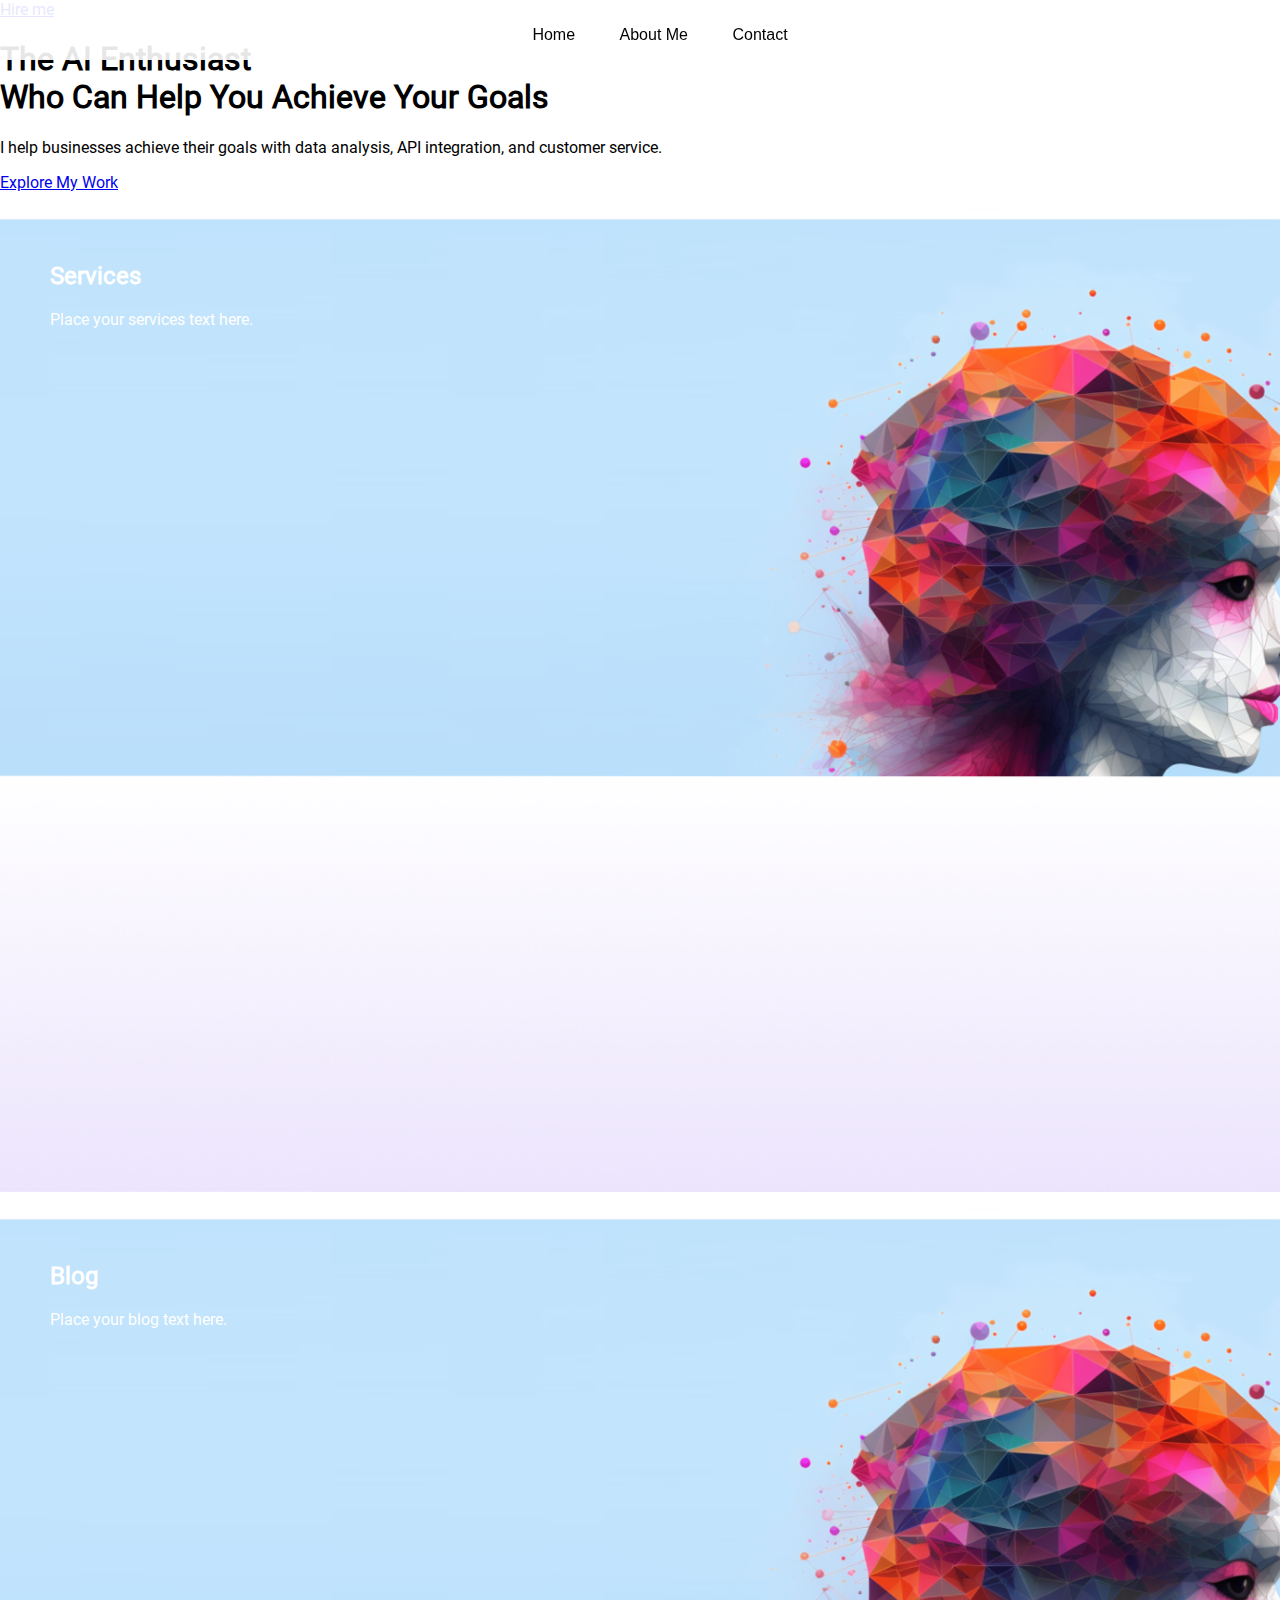
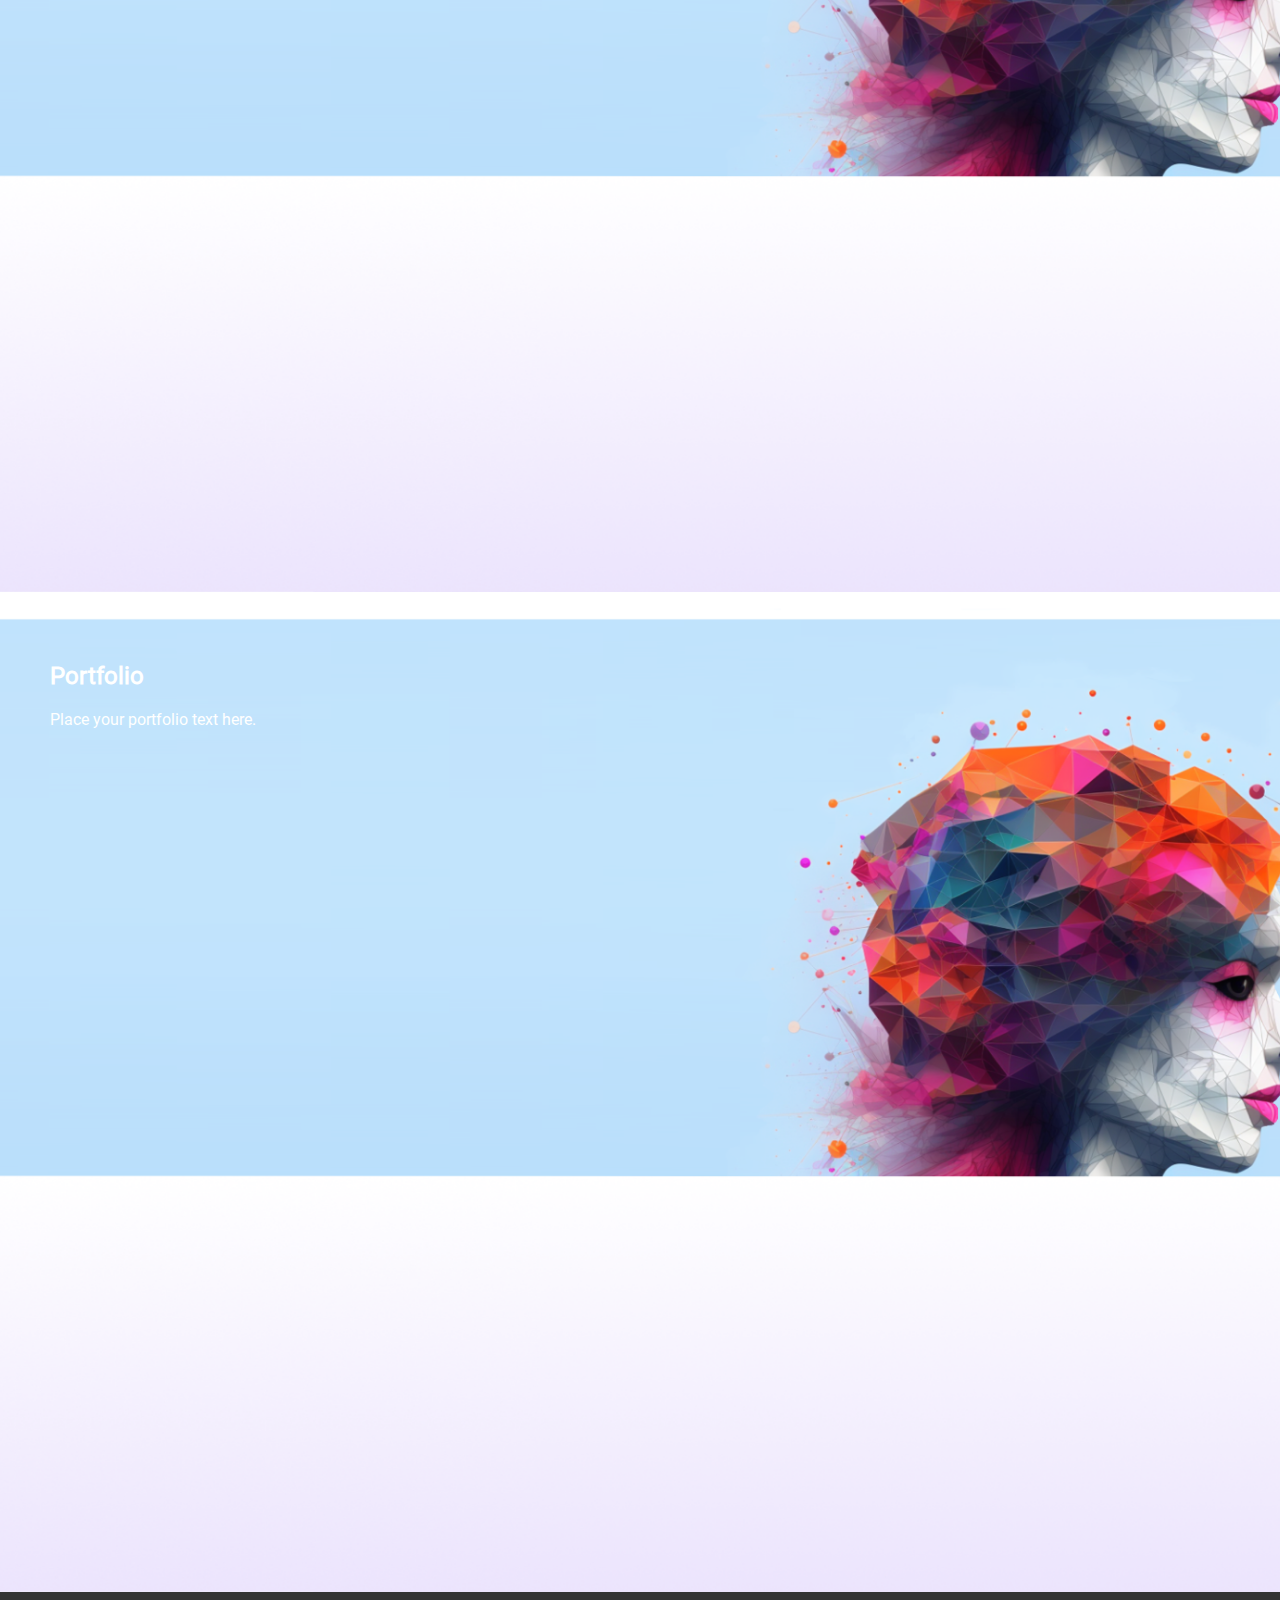
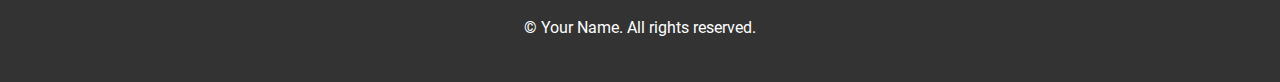
<file: index.html>
<!DOCTYPE html>
<html lang="en">
<head>
    <meta charset="UTF-8">
    <meta name="viewport" content="width=device-width, initial-scale=1.0">
    <title>The AI Enthusiast</title>
    <link rel="stylesheet" href="styles.css">
</head>
<body>
    <header>
        <nav class="menu">
            <ul>
                <li><a href="index.html">Home</a></li>
                <li><a href="aboutme.html">About Me</a></li>
                <li><a href="contact.html">Contact</a></li>
            </ul>
        </nav>
        <a href="mailto:youremail@example.com" class="cta">Hire me</a>
    </header>

    <div class="hero">
        <div class="centered">
            <h1>The AI Enthusiast<br>Who Can Help You Achieve Your Goals</h1>
            <p>I help businesses achieve their goals with data analysis, API integration, and customer service.</p>
            <a href="#" class="btn">Explore My Work</a>
        </div>
    </div>

    <div class="sections">
        <section>
            <div class="centered">
                <h2>Services</h2>
                <p>Place your services text here.</p>
            </div>
        </section>
        <section>
            <div class="centered">
                <h2>Blog</h2>
                <p>Place your blog text here.</p>
            </div>
        </section>
        <section>
            <div class="centered">
                <h2>Portfolio</h2>
                <p>Place your portfolio text here.</p>
            </div>
        </section>
    </div>

    <footer>
        <p>&copy;<span id="year"></span> Your Name. All rights reserved.</p>
        <div class="social-icons">
            <a href="#" class="linkedin-icon"></a>
            <a href="#" class="pinterest-icon"></a>
        </div>
    </footer>

    <script src="script.js"></script>
</body>
</html>
</file>
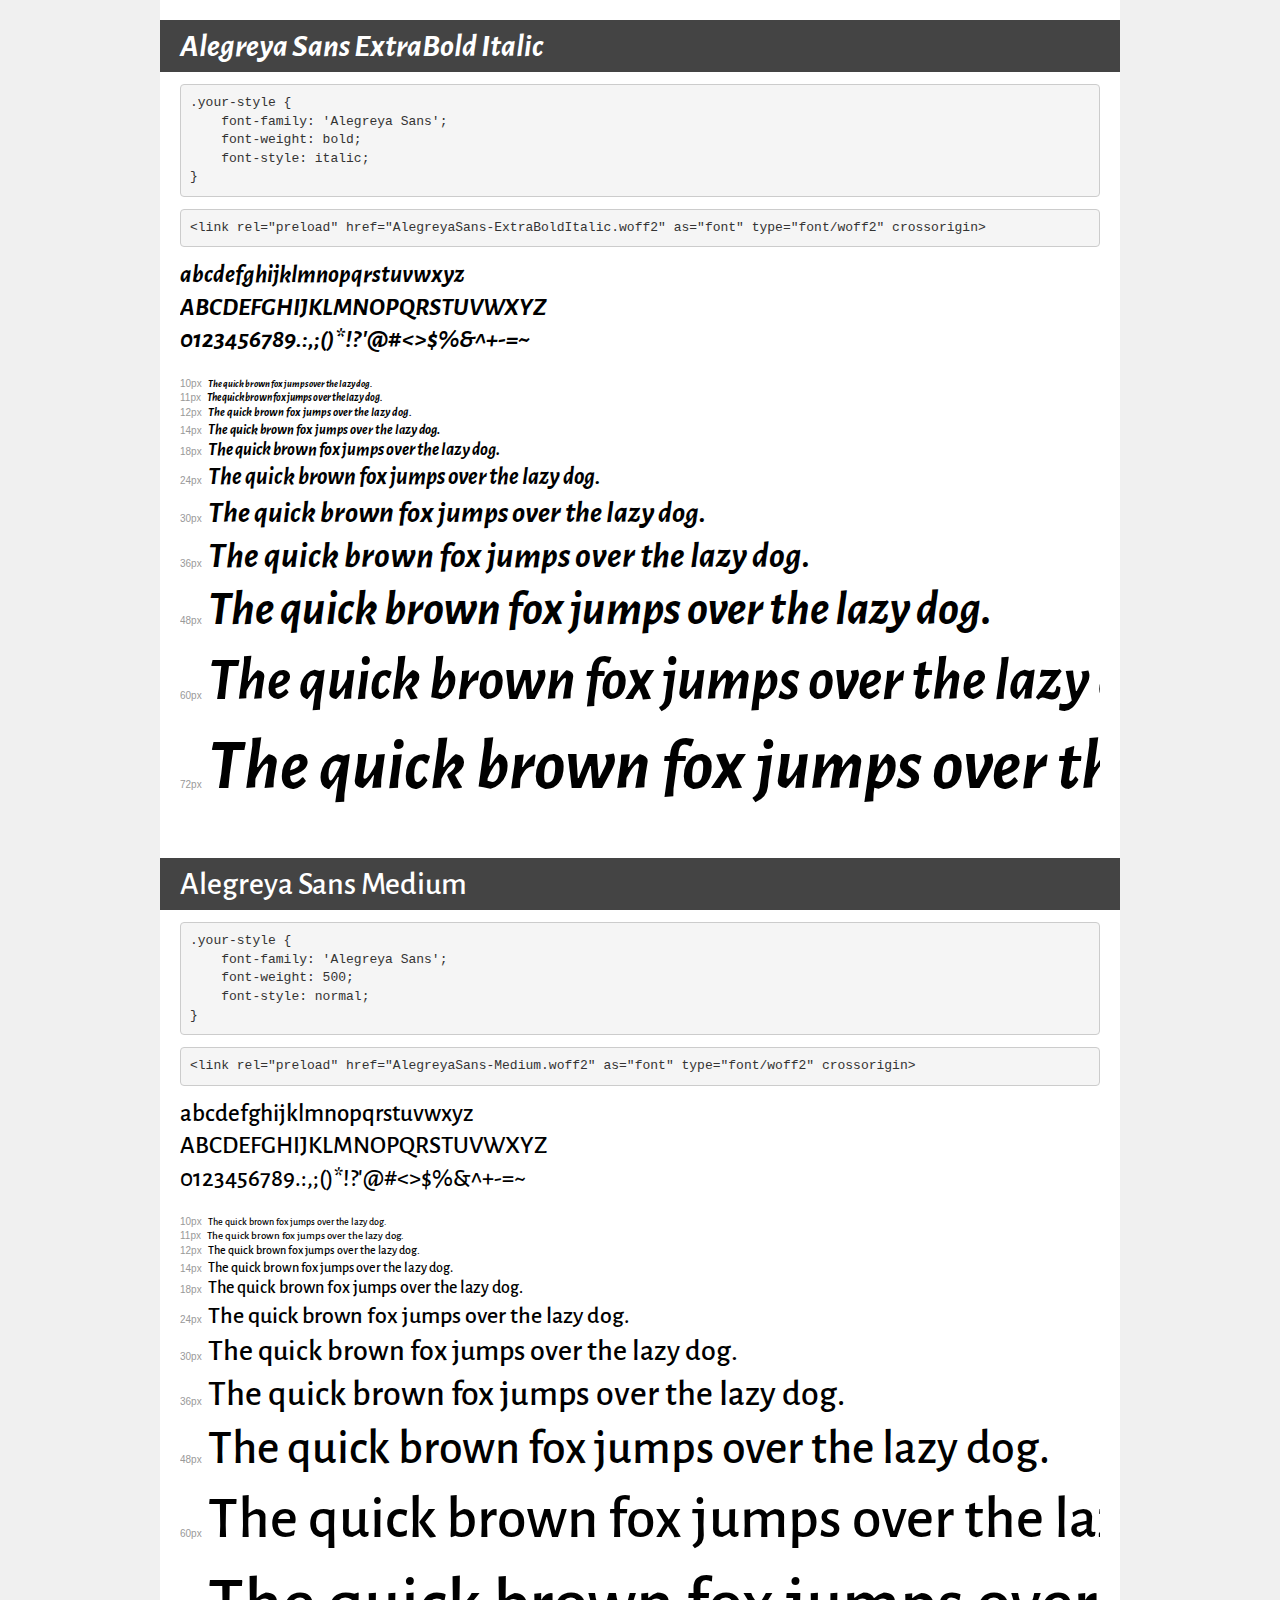
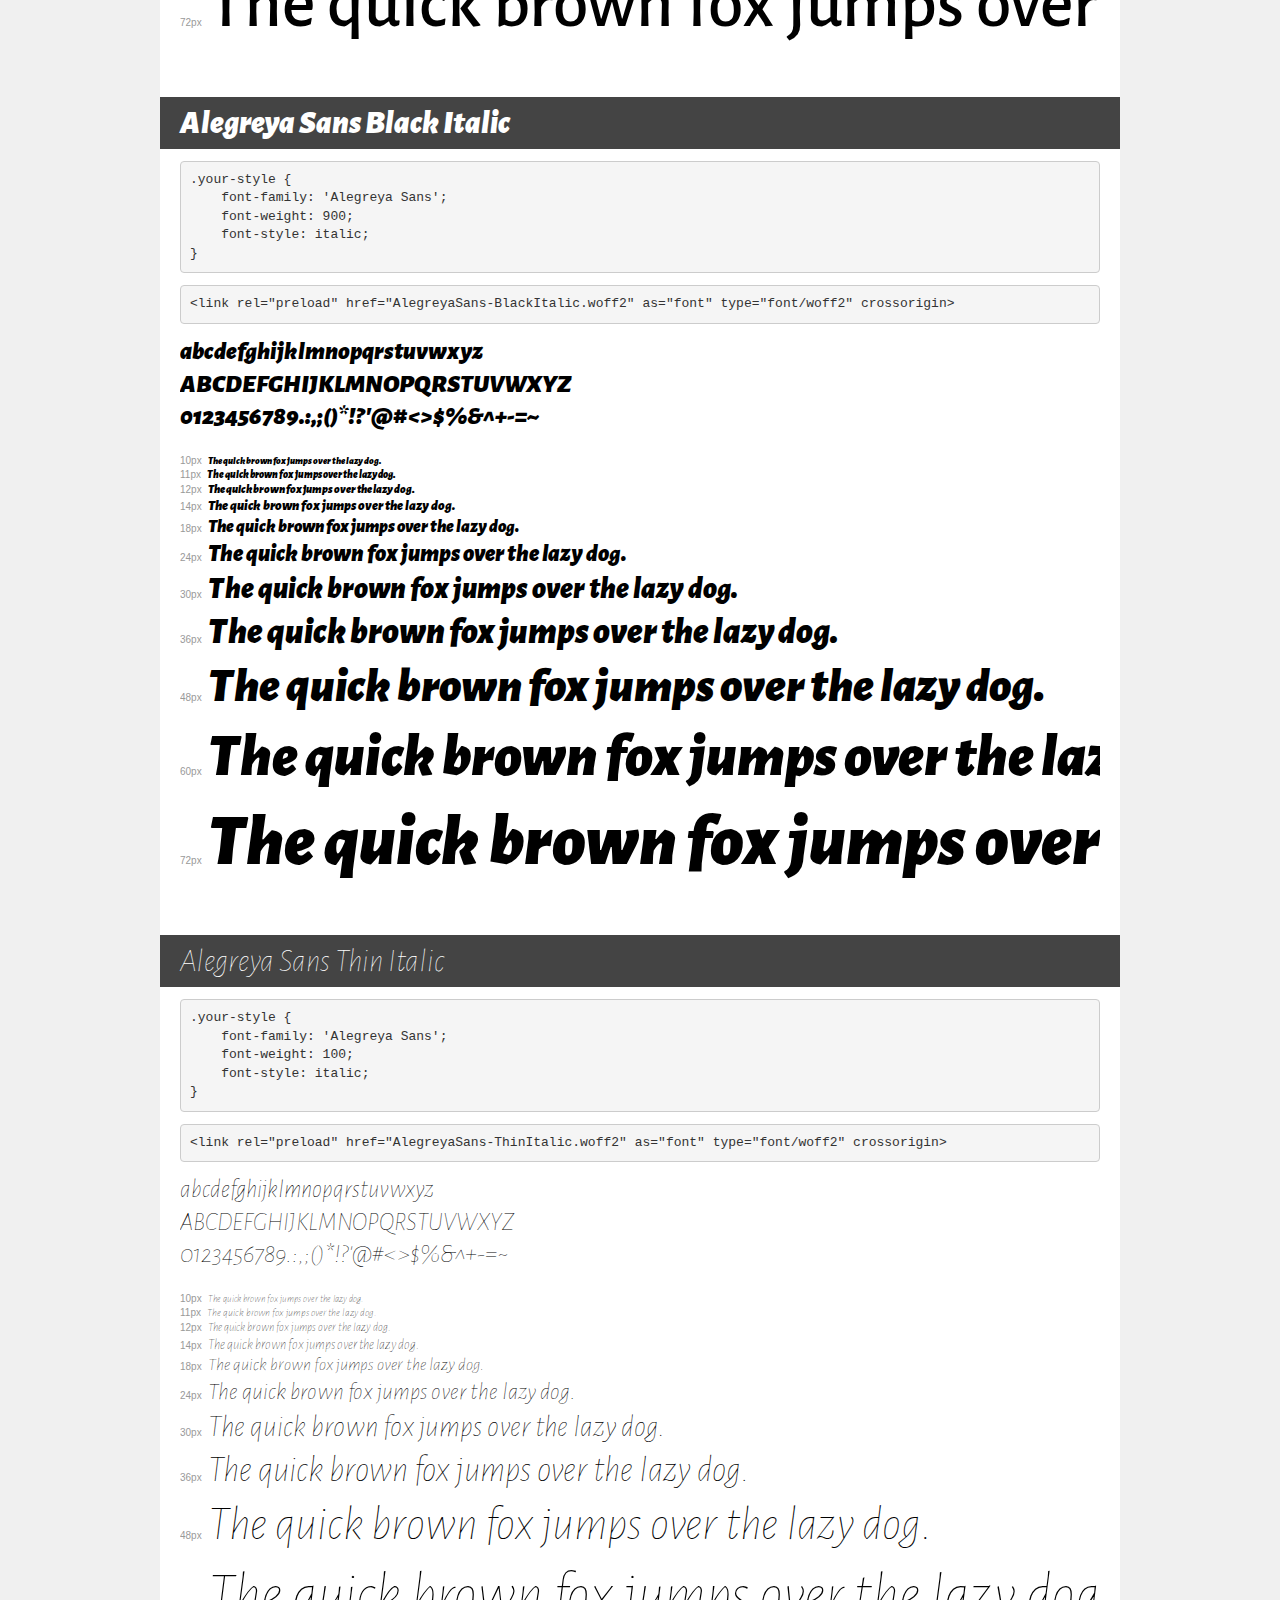
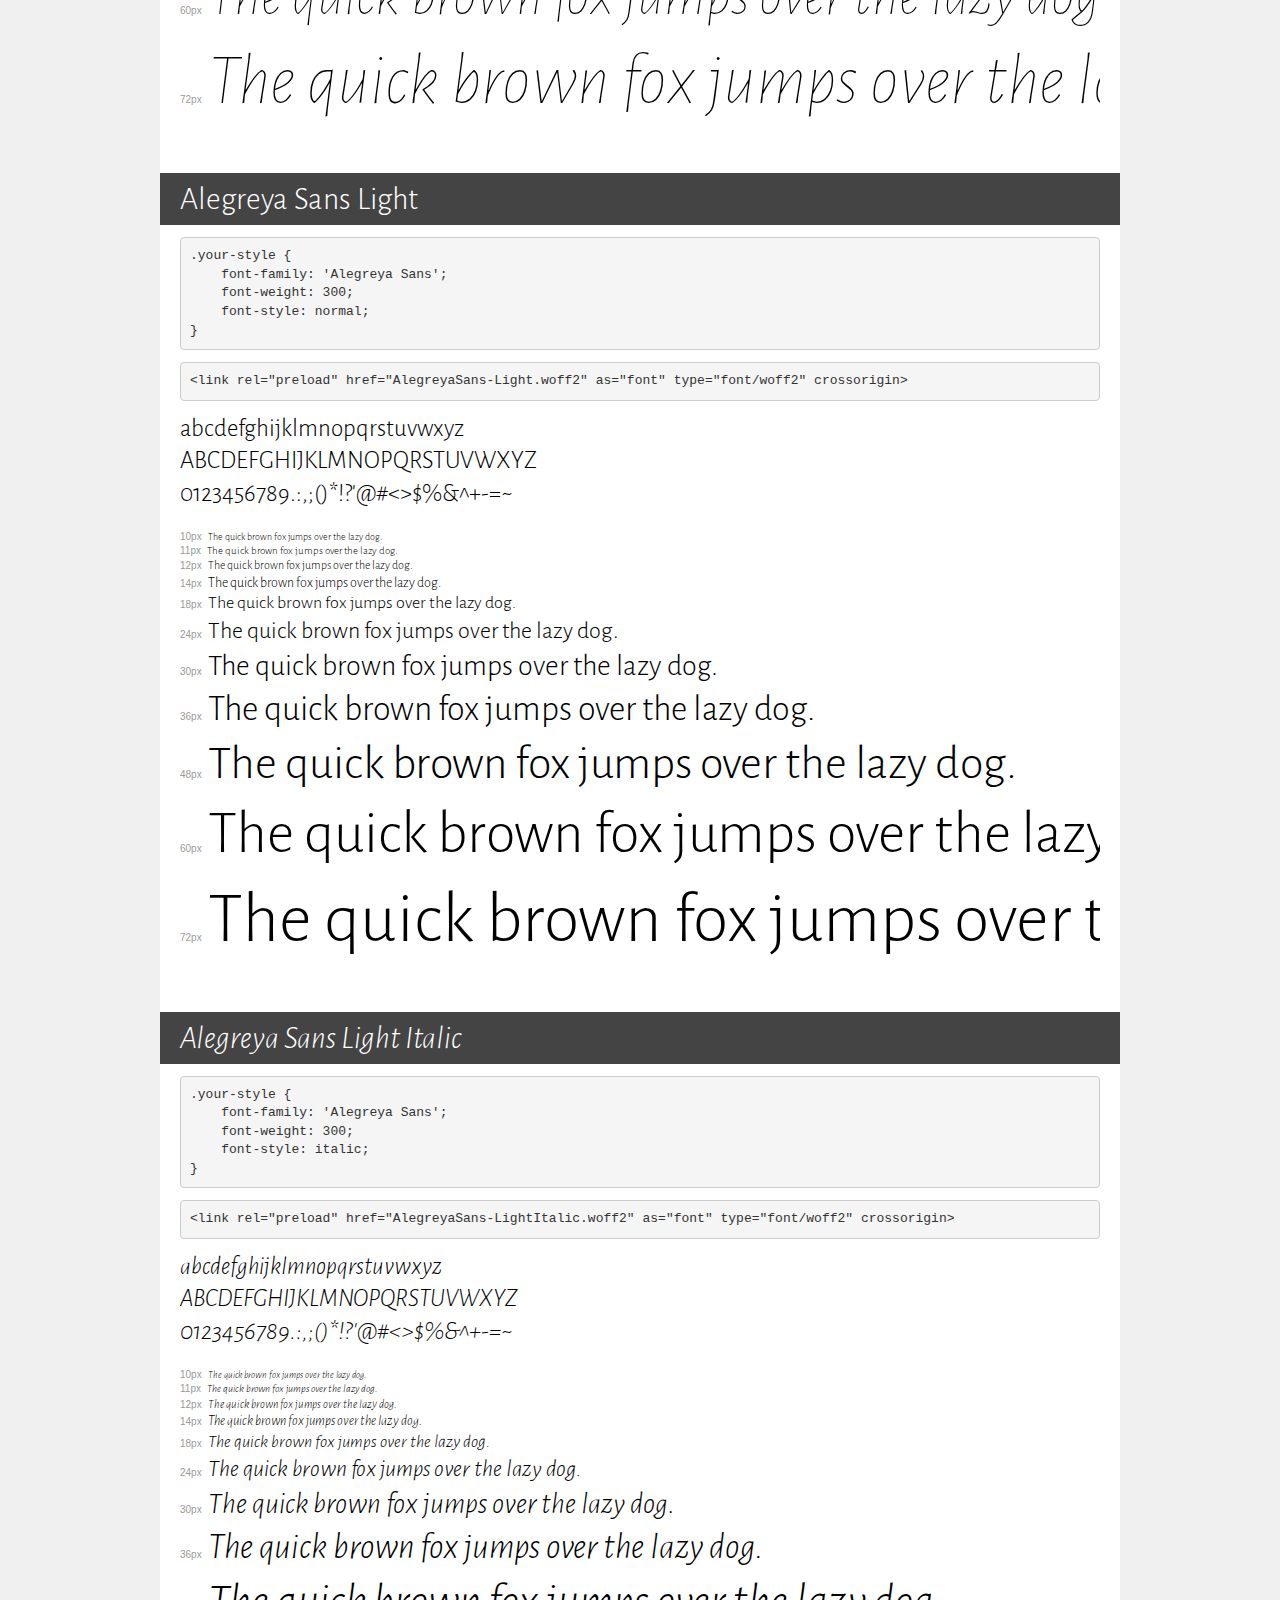
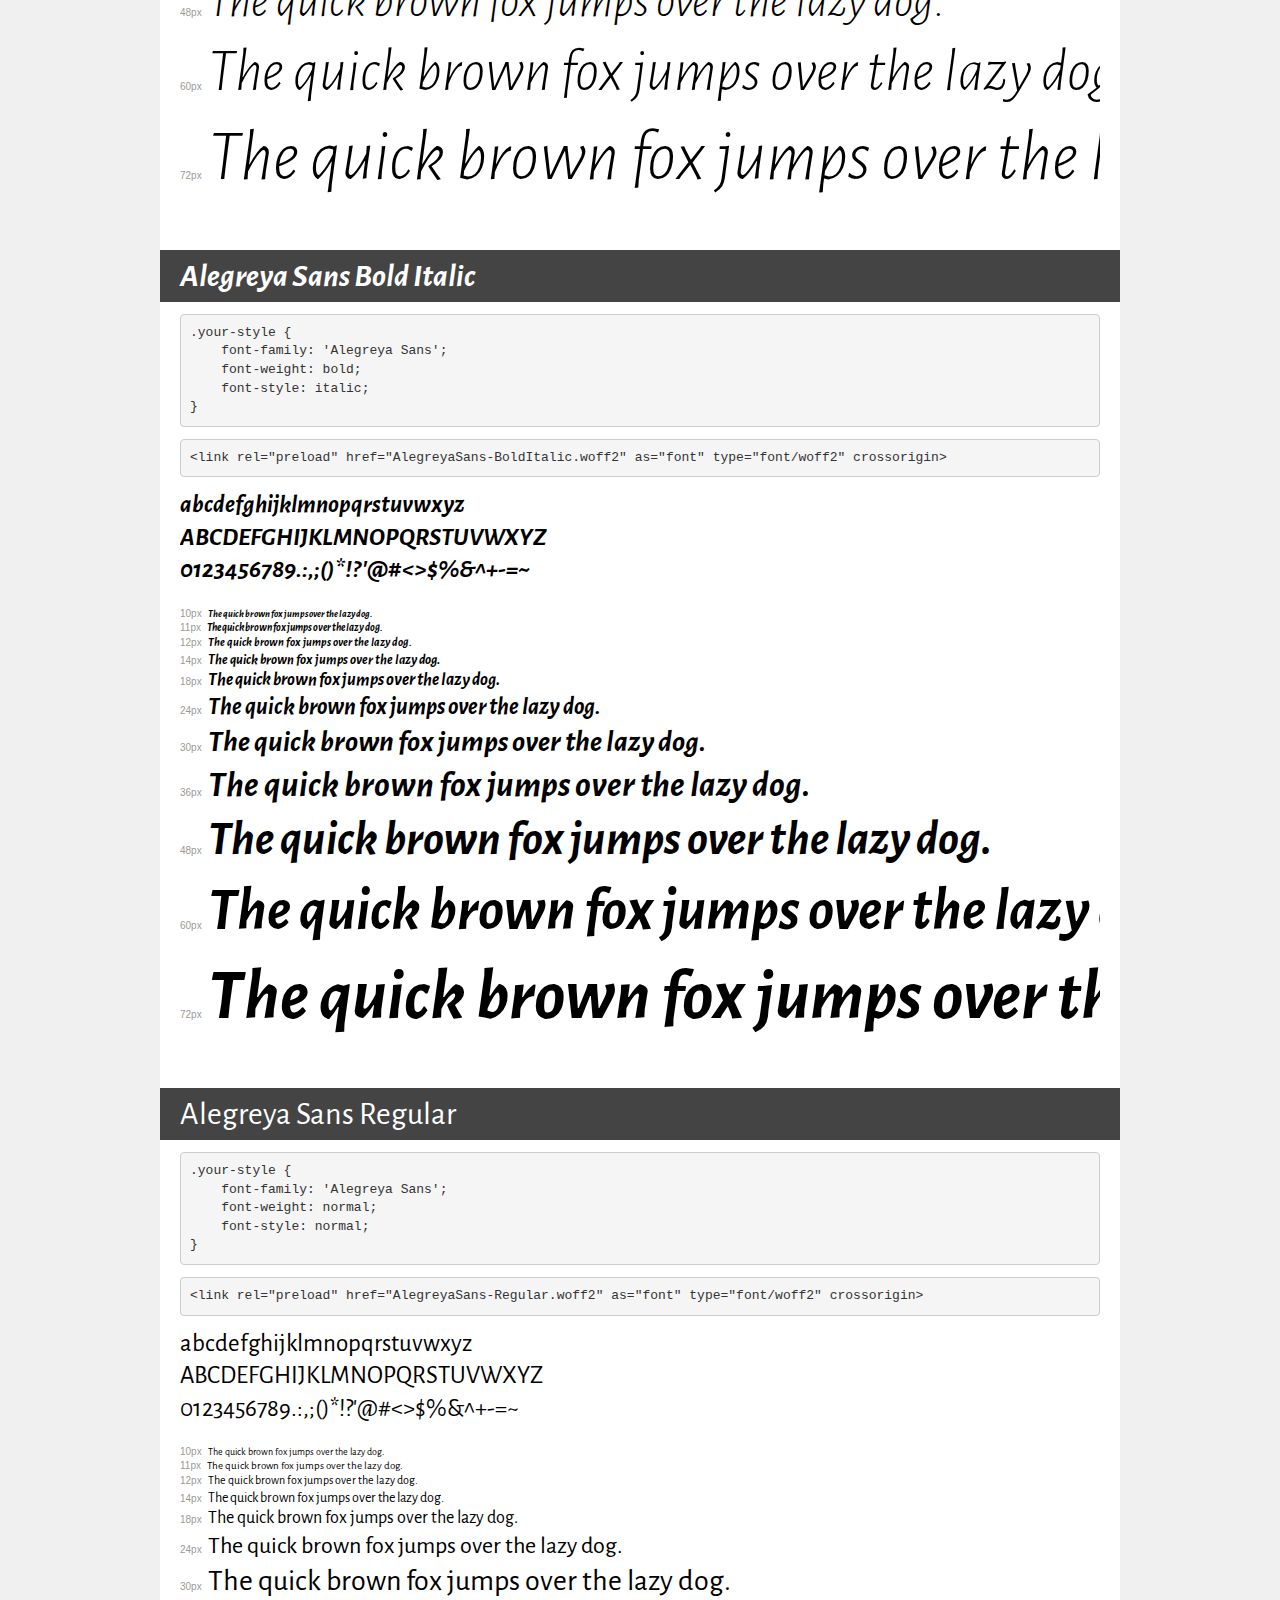
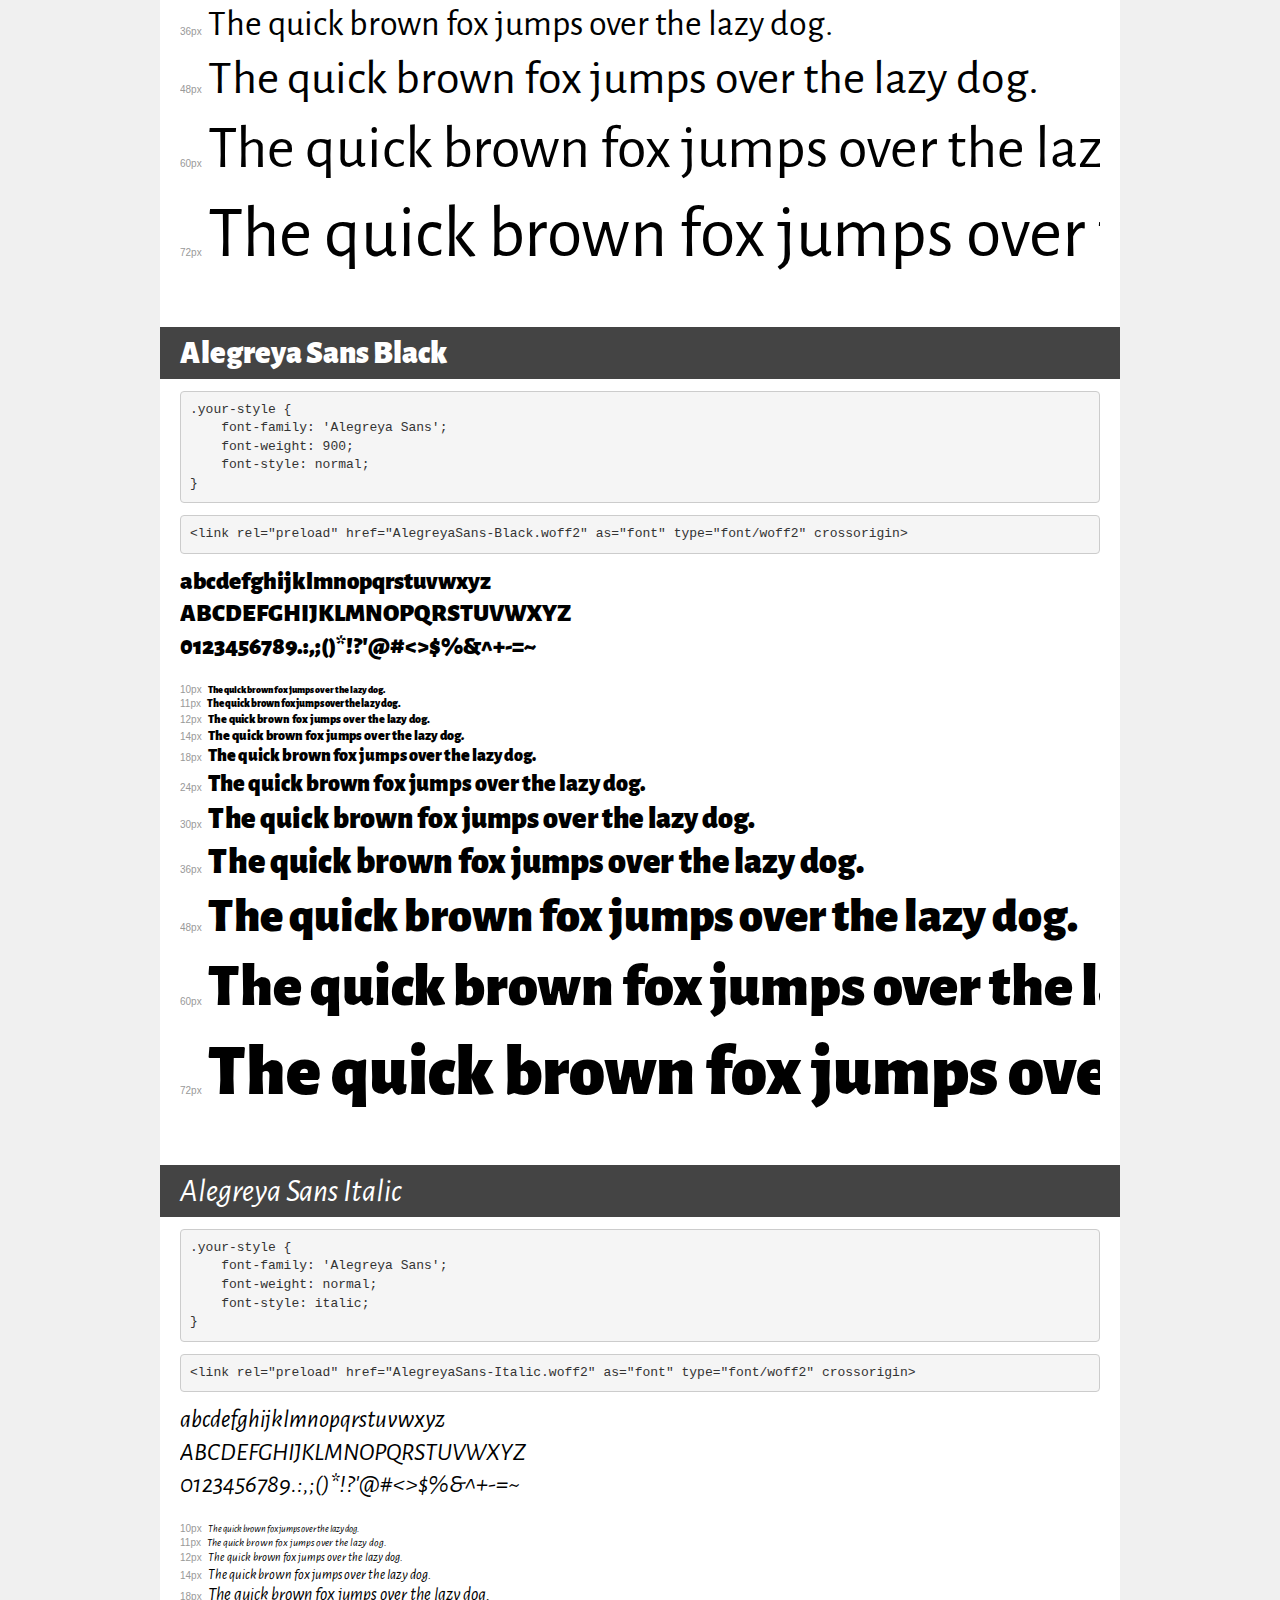
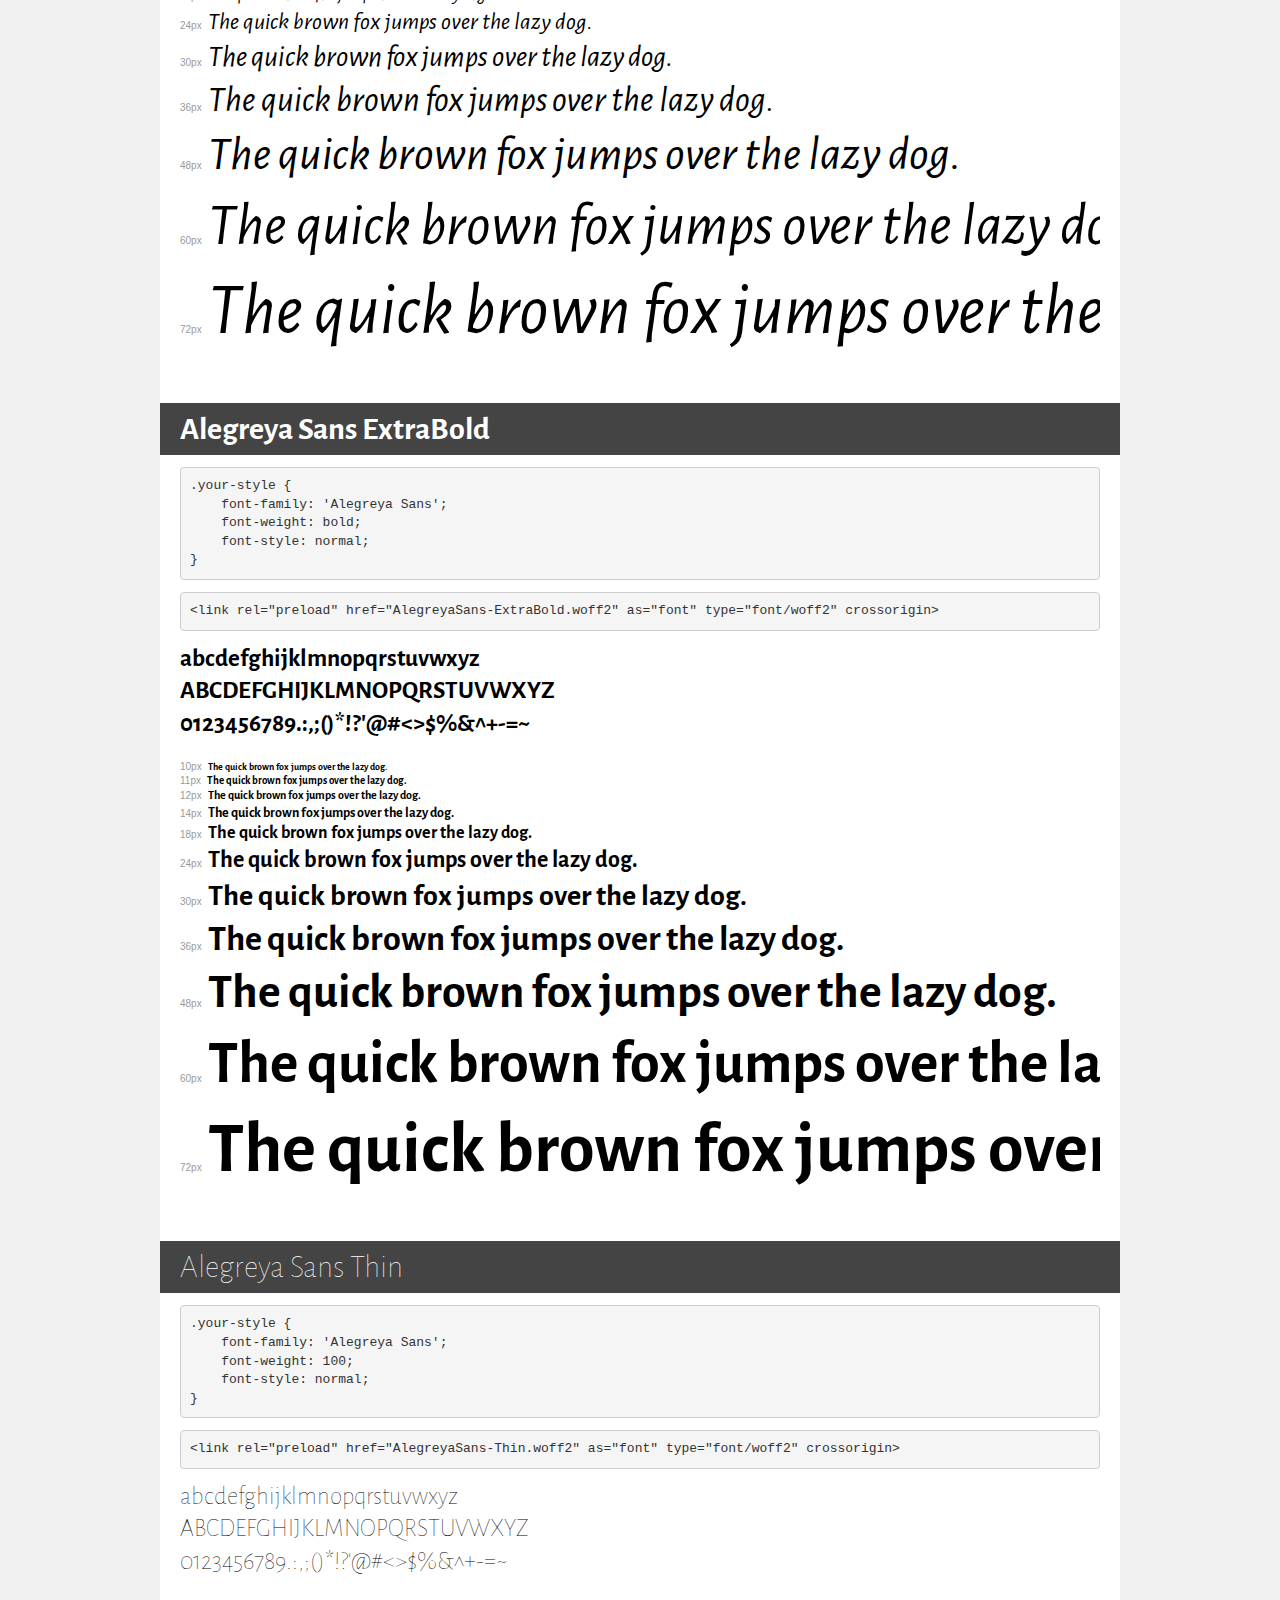
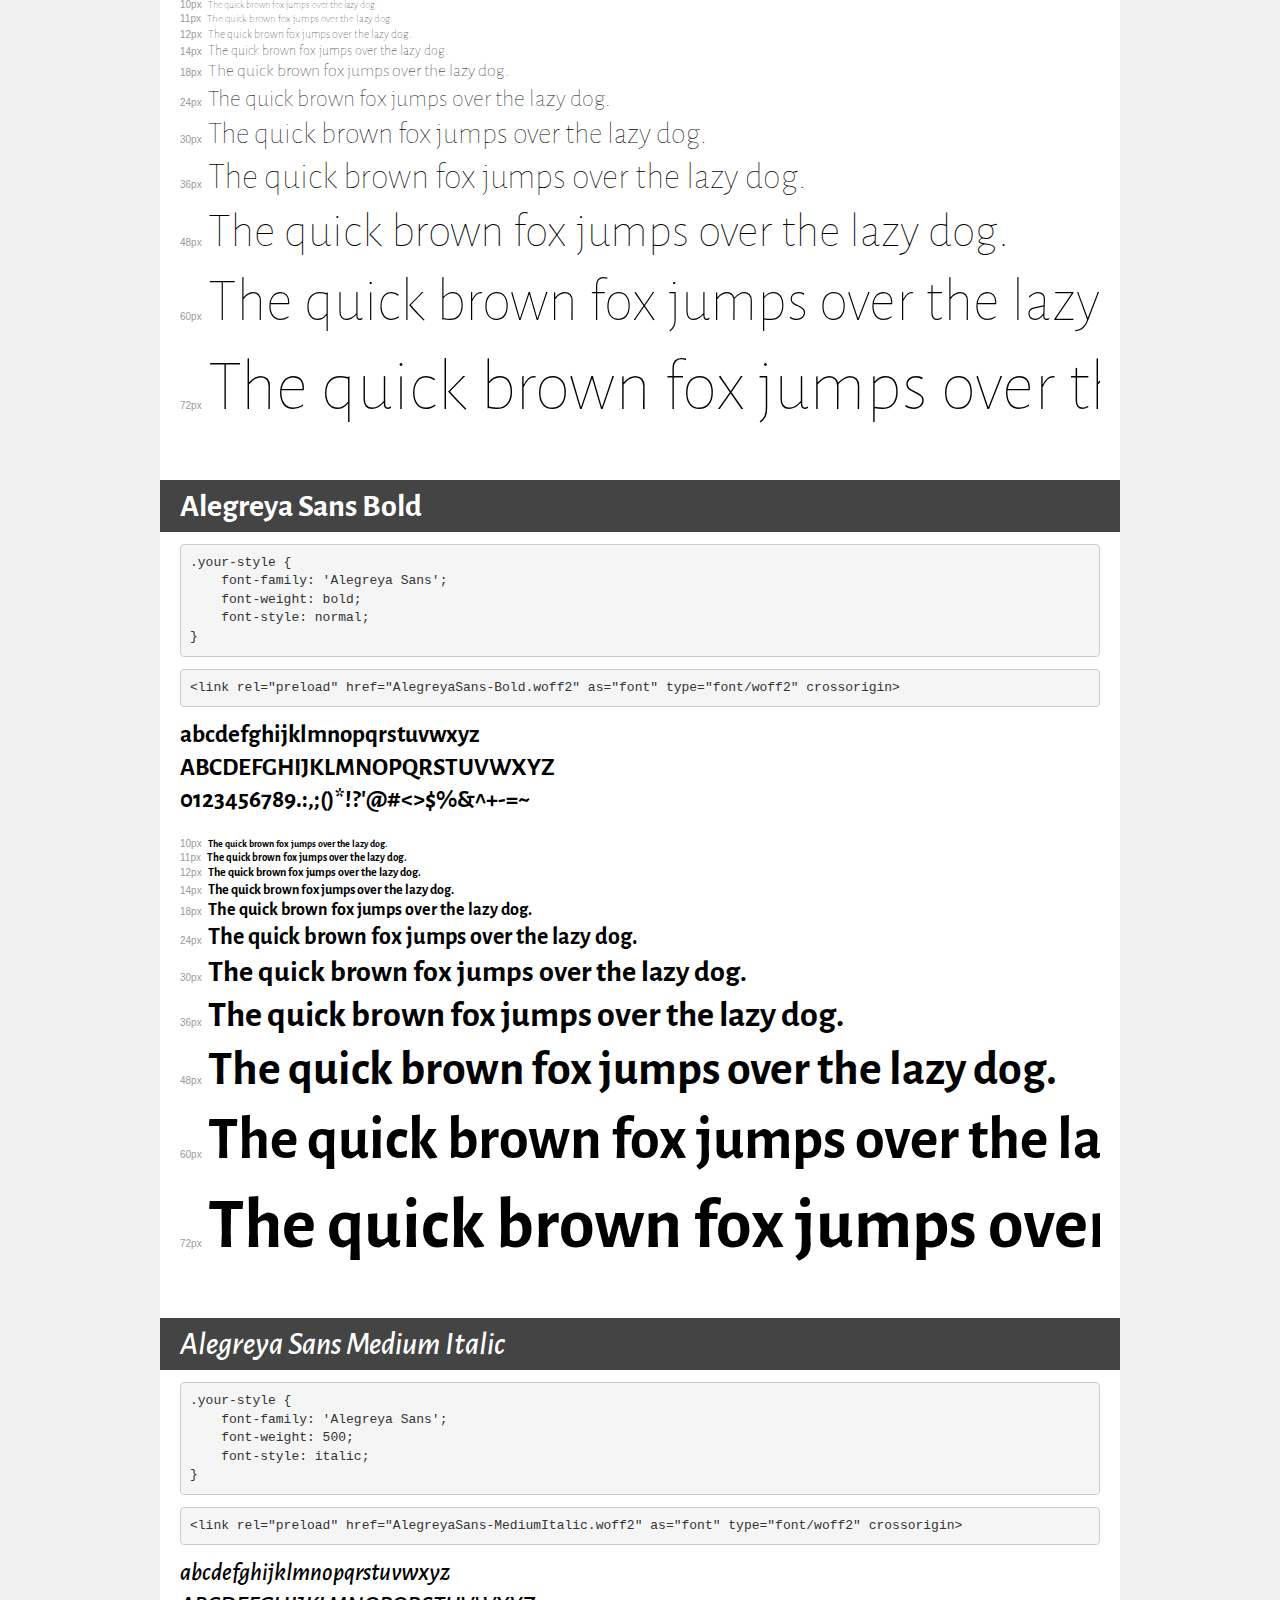
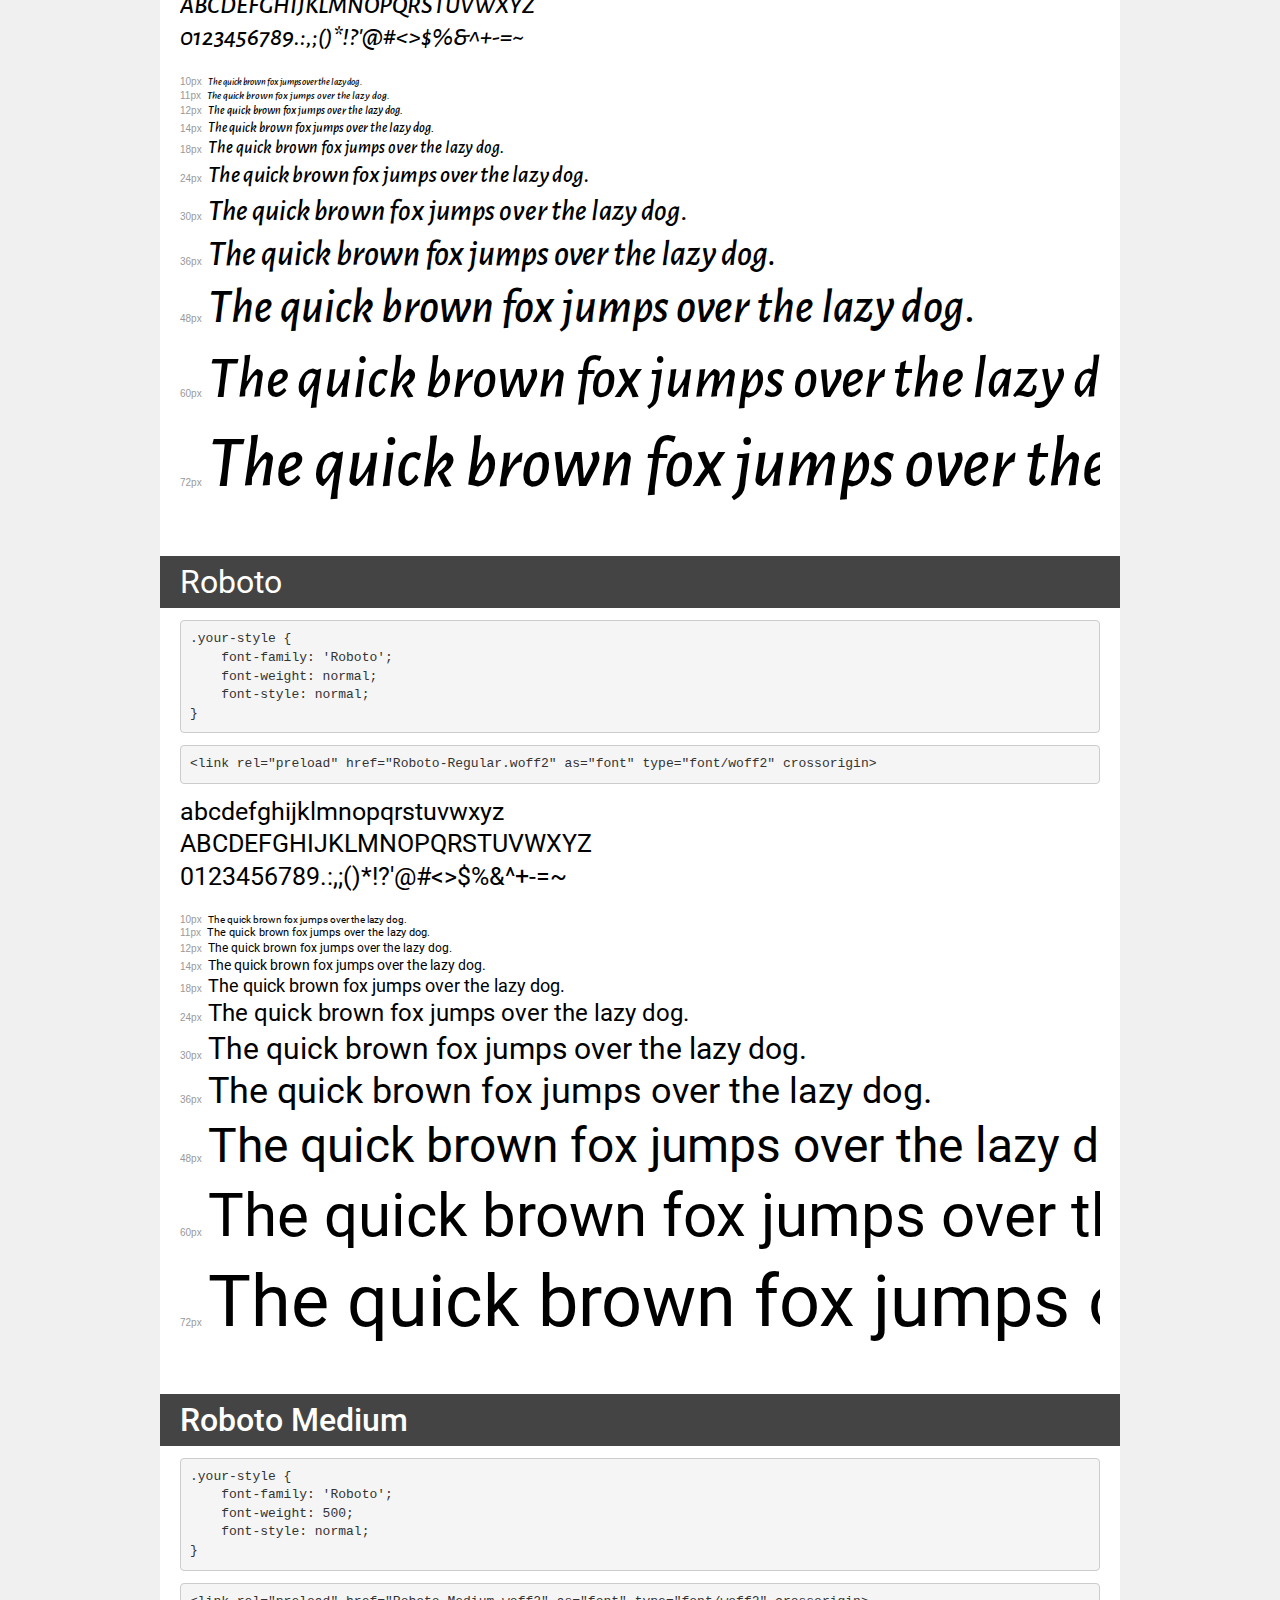
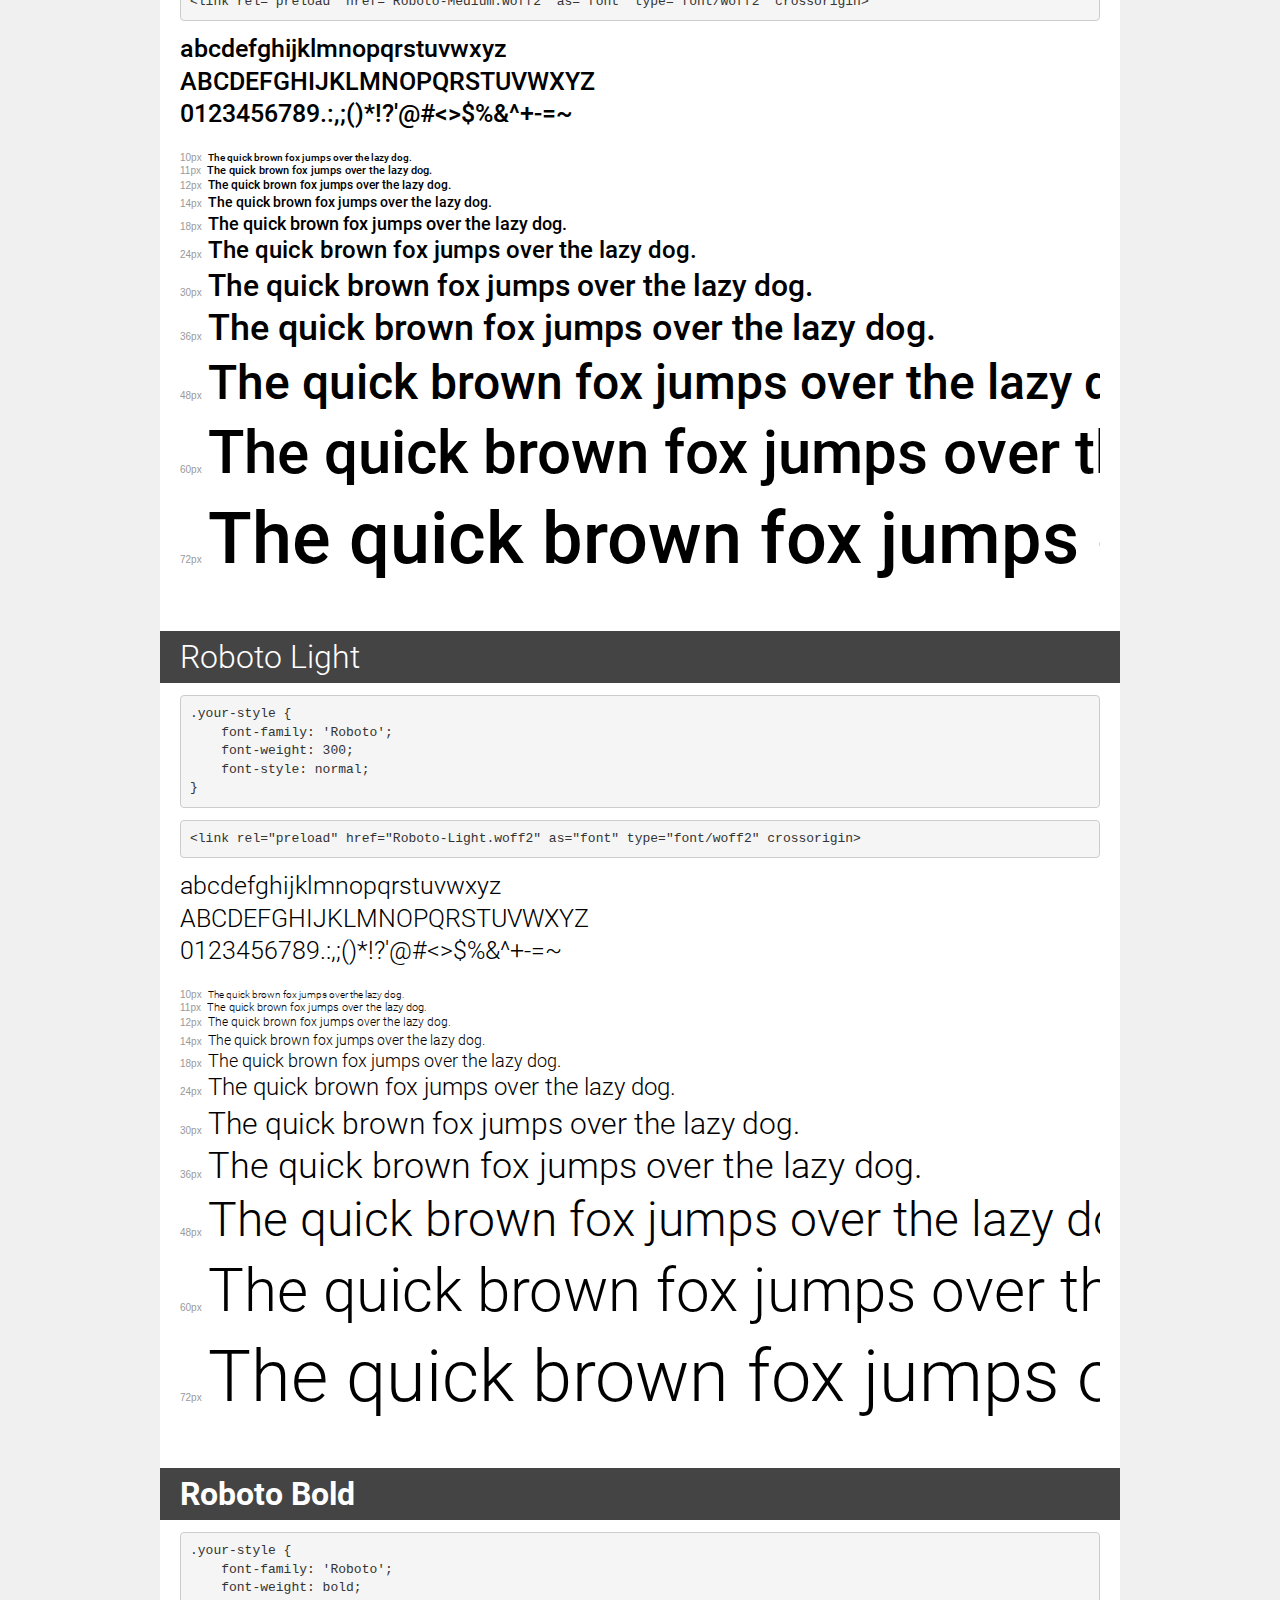
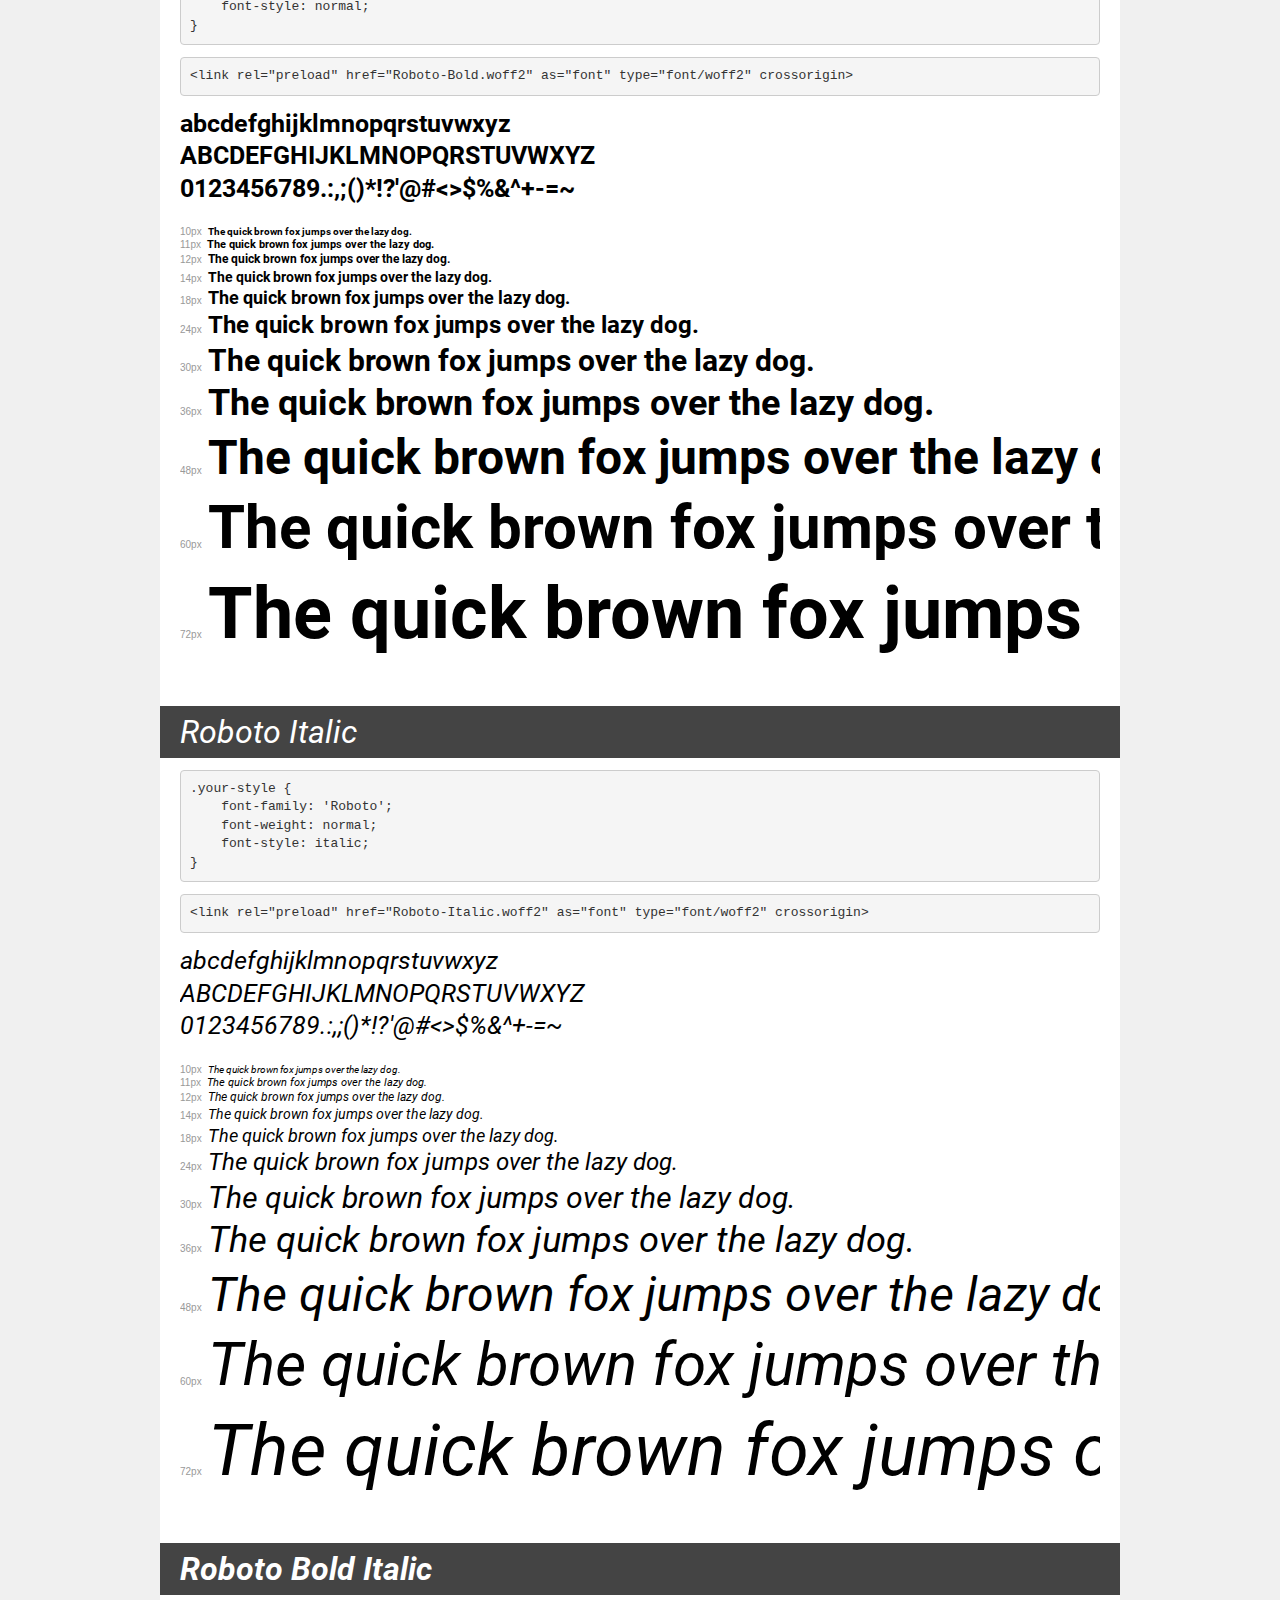
<file: font/demo.html>
<!DOCTYPE html>
<html lang="en">
<head>
    <meta charset="utf-8">
    <meta http-equiv="X-UA-Compatible" content="IE=edge">
    <meta name="viewport" content="width=device-width, initial-scale=1">
    <meta name="robots" content="noindex, noarchive">
    <meta name="format-detection" content="telephone=no">
    <title>Transfonter demo</title>
    <link href="stylesheet.css" rel="stylesheet">
    <style>
        /*
        http://meyerweb.com/eric/tools/css/reset/
        v2.0 | 20110126
        License: none (public domain)
        */
        html, body, div, span, applet, object, iframe,
        h1, h2, h3, h4, h5, h6, p, blockquote, pre,
        a, abbr, acronym, address, big, cite, code,
        del, dfn, em, img, ins, kbd, q, s, samp,
        small, strike, strong, sub, sup, tt, var,
        b, u, i, center,
        dl, dt, dd, ol, ul, li,
        fieldset, form, label, legend,
        table, caption, tbody, tfoot, thead, tr, th, td,
        article, aside, canvas, details, embed,
        figure, figcaption, footer, header, hgroup,
        menu, nav, output, ruby, section, summary,
        time, mark, audio, video {
            margin: 0;
            padding: 0;
            border: 0;
            font-size: 100%;
            font: inherit;
            vertical-align: baseline;
        }
        /* HTML5 display-role reset for older browsers */
        article, aside, details, figcaption, figure,
        footer, header, hgroup, menu, nav, section {
            display: block;
        }
        body {
            line-height: 1;
        }
        ol, ul {
            list-style: none;
        }
        blockquote, q {
            quotes: none;
        }
        blockquote:before, blockquote:after,
        q:before, q:after {
            content: '';
            content: none;
        }
        table {
            border-collapse: collapse;
            border-spacing: 0;
        }
        /* demo styles */
        body {
            background: #f0f0f0;
            color: #000;
        }
        .page {
            background: #fff;
            width: 920px;
            margin: 0 auto;
            padding: 20px 20px 0 20px;
            overflow: hidden;
        }
        .font-container {
            overflow-x: auto;
            overflow-y: hidden;
            margin-bottom: 40px;
            line-height: 1.3;
            white-space: nowrap;
            padding-bottom: 5px;
        }
        h1 {
            position: relative;
            background: #444;
            font-size: 32px;
            color: #fff;
            padding: 10px 20px;
            margin: 0 -20px 12px -20px;
        }
        .letters {
            font-size: 25px;
            margin-bottom: 20px;
        }
        .s10:before {
            content: '10px';
        }
        .s11:before {
            content: '11px';
        }
        .s12:before {
            content: '12px';
        }
        .s14:before {
            content: '14px';
        }
        .s18:before {
            content: '18px';
        }
        .s24:before {
            content: '24px';
        }
        .s30:before {
            content: '30px';
        }
        .s36:before {
            content: '36px';
        }
        .s48:before {
            content: '48px';
        }
        .s60:before {
            content: '60px';
        }
        .s72:before {
            content: '72px';
        }
        .s10:before, .s11:before, .s12:before, .s14:before,
        .s18:before, .s24:before, .s30:before, .s36:before,
        .s48:before, .s60:before, .s72:before {
            font-family: Arial, sans-serif;
            font-size: 10px;
            font-weight: normal;
            font-style: normal;
            color: #999;
            padding-right: 6px;
        }
        pre {
            display: block;
            padding: 9px;
            margin: 0 0 12px;
            font-family: Monaco, Menlo, Consolas, "Courier New", monospace;
            font-size: 13px;
            line-height: 1.428571429;
            color: #333;
            font-weight: normal;
            font-style: normal;
            background-color: #f5f5f5;
            border: 1px solid #ccc;
            overflow-x: auto;
            border-radius: 4px;
        }
        /* responsive */
        @media (max-width: 959px) {
            .page {
                width: auto;
                margin: 0;
            }
        }
    </style>
</head>
<body>
<div class="page">
    <div class="demo">
        <h1 style="font-family: 'Alegreya Sans'; font-weight: bold; font-style: italic;">Alegreya Sans ExtraBold Italic</h1>
        <pre title="Usage">.your-style {
    font-family: 'Alegreya Sans';
    font-weight: bold;
    font-style: italic;
}</pre>
        <pre title="Preload (optional)">
&lt;link rel=&quot;preload&quot; href=&quot;AlegreyaSans-ExtraBoldItalic.woff2&quot; as=&quot;font&quot; type=&quot;font/woff2&quot; crossorigin&gt;</pre>
        <div class="font-container" style="font-family: 'Alegreya Sans'; font-weight: bold; font-style: italic;">
            <p class="letters">
                abcdefghijklmnopqrstuvwxyz<br>
ABCDEFGHIJKLMNOPQRSTUVWXYZ<br>
                0123456789.:,;()*!?'@#&lt;&gt;$%&^+-=~
            </p>
            <p class="s10" style="font-size: 10px;">The quick brown fox jumps over the lazy dog.</p>
            <p class="s11" style="font-size: 11px;">The quick brown fox jumps over the lazy dog.</p>
            <p class="s12" style="font-size: 12px;">The quick brown fox jumps over the lazy dog.</p>
            <p class="s14" style="font-size: 14px;">The quick brown fox jumps over the lazy dog.</p>
            <p class="s18" style="font-size: 18px;">The quick brown fox jumps over the lazy dog.</p>
            <p class="s24" style="font-size: 24px;">The quick brown fox jumps over the lazy dog.</p>
            <p class="s30" style="font-size: 30px;">The quick brown fox jumps over the lazy dog.</p>
            <p class="s36" style="font-size: 36px;">The quick brown fox jumps over the lazy dog.</p>
            <p class="s48" style="font-size: 48px;">The quick brown fox jumps over the lazy dog.</p>
            <p class="s60" style="font-size: 60px;">The quick brown fox jumps over the lazy dog.</p>
            <p class="s72" style="font-size: 72px;">The quick brown fox jumps over the lazy dog.</p>
        </div>
    </div>

    <div class="demo">
        <h1 style="font-family: 'Alegreya Sans'; font-weight: 500; font-style: normal;">Alegreya Sans Medium</h1>
        <pre title="Usage">.your-style {
    font-family: 'Alegreya Sans';
    font-weight: 500;
    font-style: normal;
}</pre>
        <pre title="Preload (optional)">
&lt;link rel=&quot;preload&quot; href=&quot;AlegreyaSans-Medium.woff2&quot; as=&quot;font&quot; type=&quot;font/woff2&quot; crossorigin&gt;</pre>
        <div class="font-container" style="font-family: 'Alegreya Sans'; font-weight: 500; font-style: normal;">
            <p class="letters">
                abcdefghijklmnopqrstuvwxyz<br>
ABCDEFGHIJKLMNOPQRSTUVWXYZ<br>
                0123456789.:,;()*!?'@#&lt;&gt;$%&^+-=~
            </p>
            <p class="s10" style="font-size: 10px;">The quick brown fox jumps over the lazy dog.</p>
            <p class="s11" style="font-size: 11px;">The quick brown fox jumps over the lazy dog.</p>
            <p class="s12" style="font-size: 12px;">The quick brown fox jumps over the lazy dog.</p>
            <p class="s14" style="font-size: 14px;">The quick brown fox jumps over the lazy dog.</p>
            <p class="s18" style="font-size: 18px;">The quick brown fox jumps over the lazy dog.</p>
            <p class="s24" style="font-size: 24px;">The quick brown fox jumps over the lazy dog.</p>
            <p class="s30" style="font-size: 30px;">The quick brown fox jumps over the lazy dog.</p>
            <p class="s36" style="font-size: 36px;">The quick brown fox jumps over the lazy dog.</p>
            <p class="s48" style="font-size: 48px;">The quick brown fox jumps over the lazy dog.</p>
            <p class="s60" style="font-size: 60px;">The quick brown fox jumps over the lazy dog.</p>
            <p class="s72" style="font-size: 72px;">The quick brown fox jumps over the lazy dog.</p>
        </div>
    </div>

    <div class="demo">
        <h1 style="font-family: 'Alegreya Sans'; font-weight: 900; font-style: italic;">Alegreya Sans Black Italic</h1>
        <pre title="Usage">.your-style {
    font-family: 'Alegreya Sans';
    font-weight: 900;
    font-style: italic;
}</pre>
        <pre title="Preload (optional)">
&lt;link rel=&quot;preload&quot; href=&quot;AlegreyaSans-BlackItalic.woff2&quot; as=&quot;font&quot; type=&quot;font/woff2&quot; crossorigin&gt;</pre>
        <div class="font-container" style="font-family: 'Alegreya Sans'; font-weight: 900; font-style: italic;">
            <p class="letters">
                abcdefghijklmnopqrstuvwxyz<br>
ABCDEFGHIJKLMNOPQRSTUVWXYZ<br>
                0123456789.:,;()*!?'@#&lt;&gt;$%&^+-=~
            </p>
            <p class="s10" style="font-size: 10px;">The quick brown fox jumps over the lazy dog.</p>
            <p class="s11" style="font-size: 11px;">The quick brown fox jumps over the lazy dog.</p>
            <p class="s12" style="font-size: 12px;">The quick brown fox jumps over the lazy dog.</p>
            <p class="s14" style="font-size: 14px;">The quick brown fox jumps over the lazy dog.</p>
            <p class="s18" style="font-size: 18px;">The quick brown fox jumps over the lazy dog.</p>
            <p class="s24" style="font-size: 24px;">The quick brown fox jumps over the lazy dog.</p>
            <p class="s30" style="font-size: 30px;">The quick brown fox jumps over the lazy dog.</p>
            <p class="s36" style="font-size: 36px;">The quick brown fox jumps over the lazy dog.</p>
            <p class="s48" style="font-size: 48px;">The quick brown fox jumps over the lazy dog.</p>
            <p class="s60" style="font-size: 60px;">The quick brown fox jumps over the lazy dog.</p>
            <p class="s72" style="font-size: 72px;">The quick brown fox jumps over the lazy dog.</p>
        </div>
    </div>

    <div class="demo">
        <h1 style="font-family: 'Alegreya Sans'; font-weight: 100; font-style: italic;">Alegreya Sans Thin Italic</h1>
        <pre title="Usage">.your-style {
    font-family: 'Alegreya Sans';
    font-weight: 100;
    font-style: italic;
}</pre>
        <pre title="Preload (optional)">
&lt;link rel=&quot;preload&quot; href=&quot;AlegreyaSans-ThinItalic.woff2&quot; as=&quot;font&quot; type=&quot;font/woff2&quot; crossorigin&gt;</pre>
        <div class="font-container" style="font-family: 'Alegreya Sans'; font-weight: 100; font-style: italic;">
            <p class="letters">
                abcdefghijklmnopqrstuvwxyz<br>
ABCDEFGHIJKLMNOPQRSTUVWXYZ<br>
                0123456789.:,;()*!?'@#&lt;&gt;$%&^+-=~
            </p>
            <p class="s10" style="font-size: 10px;">The quick brown fox jumps over the lazy dog.</p>
            <p class="s11" style="font-size: 11px;">The quick brown fox jumps over the lazy dog.</p>
            <p class="s12" style="font-size: 12px;">The quick brown fox jumps over the lazy dog.</p>
            <p class="s14" style="font-size: 14px;">The quick brown fox jumps over the lazy dog.</p>
            <p class="s18" style="font-size: 18px;">The quick brown fox jumps over the lazy dog.</p>
            <p class="s24" style="font-size: 24px;">The quick brown fox jumps over the lazy dog.</p>
            <p class="s30" style="font-size: 30px;">The quick brown fox jumps over the lazy dog.</p>
            <p class="s36" style="font-size: 36px;">The quick brown fox jumps over the lazy dog.</p>
            <p class="s48" style="font-size: 48px;">The quick brown fox jumps over the lazy dog.</p>
            <p class="s60" style="font-size: 60px;">The quick brown fox jumps over the lazy dog.</p>
            <p class="s72" style="font-size: 72px;">The quick brown fox jumps over the lazy dog.</p>
        </div>
    </div>

    <div class="demo">
        <h1 style="font-family: 'Alegreya Sans'; font-weight: 300; font-style: normal;">Alegreya Sans Light</h1>
        <pre title="Usage">.your-style {
    font-family: 'Alegreya Sans';
    font-weight: 300;
    font-style: normal;
}</pre>
        <pre title="Preload (optional)">
&lt;link rel=&quot;preload&quot; href=&quot;AlegreyaSans-Light.woff2&quot; as=&quot;font&quot; type=&quot;font/woff2&quot; crossorigin&gt;</pre>
        <div class="font-container" style="font-family: 'Alegreya Sans'; font-weight: 300; font-style: normal;">
            <p class="letters">
                abcdefghijklmnopqrstuvwxyz<br>
ABCDEFGHIJKLMNOPQRSTUVWXYZ<br>
                0123456789.:,;()*!?'@#&lt;&gt;$%&^+-=~
            </p>
            <p class="s10" style="font-size: 10px;">The quick brown fox jumps over the lazy dog.</p>
            <p class="s11" style="font-size: 11px;">The quick brown fox jumps over the lazy dog.</p>
            <p class="s12" style="font-size: 12px;">The quick brown fox jumps over the lazy dog.</p>
            <p class="s14" style="font-size: 14px;">The quick brown fox jumps over the lazy dog.</p>
            <p class="s18" style="font-size: 18px;">The quick brown fox jumps over the lazy dog.</p>
            <p class="s24" style="font-size: 24px;">The quick brown fox jumps over the lazy dog.</p>
            <p class="s30" style="font-size: 30px;">The quick brown fox jumps over the lazy dog.</p>
            <p class="s36" style="font-size: 36px;">The quick brown fox jumps over the lazy dog.</p>
            <p class="s48" style="font-size: 48px;">The quick brown fox jumps over the lazy dog.</p>
            <p class="s60" style="font-size: 60px;">The quick brown fox jumps over the lazy dog.</p>
            <p class="s72" style="font-size: 72px;">The quick brown fox jumps over the lazy dog.</p>
        </div>
    </div>

    <div class="demo">
        <h1 style="font-family: 'Alegreya Sans'; font-weight: 300; font-style: italic;">Alegreya Sans Light Italic</h1>
        <pre title="Usage">.your-style {
    font-family: 'Alegreya Sans';
    font-weight: 300;
    font-style: italic;
}</pre>
        <pre title="Preload (optional)">
&lt;link rel=&quot;preload&quot; href=&quot;AlegreyaSans-LightItalic.woff2&quot; as=&quot;font&quot; type=&quot;font/woff2&quot; crossorigin&gt;</pre>
        <div class="font-container" style="font-family: 'Alegreya Sans'; font-weight: 300; font-style: italic;">
            <p class="letters">
                abcdefghijklmnopqrstuvwxyz<br>
ABCDEFGHIJKLMNOPQRSTUVWXYZ<br>
                0123456789.:,;()*!?'@#&lt;&gt;$%&^+-=~
            </p>
            <p class="s10" style="font-size: 10px;">The quick brown fox jumps over the lazy dog.</p>
            <p class="s11" style="font-size: 11px;">The quick brown fox jumps over the lazy dog.</p>
            <p class="s12" style="font-size: 12px;">The quick brown fox jumps over the lazy dog.</p>
            <p class="s14" style="font-size: 14px;">The quick brown fox jumps over the lazy dog.</p>
            <p class="s18" style="font-size: 18px;">The quick brown fox jumps over the lazy dog.</p>
            <p class="s24" style="font-size: 24px;">The quick brown fox jumps over the lazy dog.</p>
            <p class="s30" style="font-size: 30px;">The quick brown fox jumps over the lazy dog.</p>
            <p class="s36" style="font-size: 36px;">The quick brown fox jumps over the lazy dog.</p>
            <p class="s48" style="font-size: 48px;">The quick brown fox jumps over the lazy dog.</p>
            <p class="s60" style="font-size: 60px;">The quick brown fox jumps over the lazy dog.</p>
            <p class="s72" style="font-size: 72px;">The quick brown fox jumps over the lazy dog.</p>
        </div>
    </div>

    <div class="demo">
        <h1 style="font-family: 'Alegreya Sans'; font-weight: bold; font-style: italic;">Alegreya Sans Bold Italic</h1>
        <pre title="Usage">.your-style {
    font-family: 'Alegreya Sans';
    font-weight: bold;
    font-style: italic;
}</pre>
        <pre title="Preload (optional)">
&lt;link rel=&quot;preload&quot; href=&quot;AlegreyaSans-BoldItalic.woff2&quot; as=&quot;font&quot; type=&quot;font/woff2&quot; crossorigin&gt;</pre>
        <div class="font-container" style="font-family: 'Alegreya Sans'; font-weight: bold; font-style: italic;">
            <p class="letters">
                abcdefghijklmnopqrstuvwxyz<br>
ABCDEFGHIJKLMNOPQRSTUVWXYZ<br>
                0123456789.:,;()*!?'@#&lt;&gt;$%&^+-=~
            </p>
            <p class="s10" style="font-size: 10px;">The quick brown fox jumps over the lazy dog.</p>
            <p class="s11" style="font-size: 11px;">The quick brown fox jumps over the lazy dog.</p>
            <p class="s12" style="font-size: 12px;">The quick brown fox jumps over the lazy dog.</p>
            <p class="s14" style="font-size: 14px;">The quick brown fox jumps over the lazy dog.</p>
            <p class="s18" style="font-size: 18px;">The quick brown fox jumps over the lazy dog.</p>
            <p class="s24" style="font-size: 24px;">The quick brown fox jumps over the lazy dog.</p>
            <p class="s30" style="font-size: 30px;">The quick brown fox jumps over the lazy dog.</p>
            <p class="s36" style="font-size: 36px;">The quick brown fox jumps over the lazy dog.</p>
            <p class="s48" style="font-size: 48px;">The quick brown fox jumps over the lazy dog.</p>
            <p class="s60" style="font-size: 60px;">The quick brown fox jumps over the lazy dog.</p>
            <p class="s72" style="font-size: 72px;">The quick brown fox jumps over the lazy dog.</p>
        </div>
    </div>

    <div class="demo">
        <h1 style="font-family: 'Alegreya Sans'; font-weight: normal; font-style: normal;">Alegreya Sans Regular</h1>
        <pre title="Usage">.your-style {
    font-family: 'Alegreya Sans';
    font-weight: normal;
    font-style: normal;
}</pre>
        <pre title="Preload (optional)">
&lt;link rel=&quot;preload&quot; href=&quot;AlegreyaSans-Regular.woff2&quot; as=&quot;font&quot; type=&quot;font/woff2&quot; crossorigin&gt;</pre>
        <div class="font-container" style="font-family: 'Alegreya Sans'; font-weight: normal; font-style: normal;">
            <p class="letters">
                abcdefghijklmnopqrstuvwxyz<br>
ABCDEFGHIJKLMNOPQRSTUVWXYZ<br>
                0123456789.:,;()*!?'@#&lt;&gt;$%&^+-=~
            </p>
            <p class="s10" style="font-size: 10px;">The quick brown fox jumps over the lazy dog.</p>
            <p class="s11" style="font-size: 11px;">The quick brown fox jumps over the lazy dog.</p>
            <p class="s12" style="font-size: 12px;">The quick brown fox jumps over the lazy dog.</p>
            <p class="s14" style="font-size: 14px;">The quick brown fox jumps over the lazy dog.</p>
            <p class="s18" style="font-size: 18px;">The quick brown fox jumps over the lazy dog.</p>
            <p class="s24" style="font-size: 24px;">The quick brown fox jumps over the lazy dog.</p>
            <p class="s30" style="font-size: 30px;">The quick brown fox jumps over the lazy dog.</p>
            <p class="s36" style="font-size: 36px;">The quick brown fox jumps over the lazy dog.</p>
            <p class="s48" style="font-size: 48px;">The quick brown fox jumps over the lazy dog.</p>
            <p class="s60" style="font-size: 60px;">The quick brown fox jumps over the lazy dog.</p>
            <p class="s72" style="font-size: 72px;">The quick brown fox jumps over the lazy dog.</p>
        </div>
    </div>

    <div class="demo">
        <h1 style="font-family: 'Alegreya Sans'; font-weight: 900; font-style: normal;">Alegreya Sans Black</h1>
        <pre title="Usage">.your-style {
    font-family: 'Alegreya Sans';
    font-weight: 900;
    font-style: normal;
}</pre>
        <pre title="Preload (optional)">
&lt;link rel=&quot;preload&quot; href=&quot;AlegreyaSans-Black.woff2&quot; as=&quot;font&quot; type=&quot;font/woff2&quot; crossorigin&gt;</pre>
        <div class="font-container" style="font-family: 'Alegreya Sans'; font-weight: 900; font-style: normal;">
            <p class="letters">
                abcdefghijklmnopqrstuvwxyz<br>
ABCDEFGHIJKLMNOPQRSTUVWXYZ<br>
                0123456789.:,;()*!?'@#&lt;&gt;$%&^+-=~
            </p>
            <p class="s10" style="font-size: 10px;">The quick brown fox jumps over the lazy dog.</p>
            <p class="s11" style="font-size: 11px;">The quick brown fox jumps over the lazy dog.</p>
            <p class="s12" style="font-size: 12px;">The quick brown fox jumps over the lazy dog.</p>
            <p class="s14" style="font-size: 14px;">The quick brown fox jumps over the lazy dog.</p>
            <p class="s18" style="font-size: 18px;">The quick brown fox jumps over the lazy dog.</p>
            <p class="s24" style="font-size: 24px;">The quick brown fox jumps over the lazy dog.</p>
            <p class="s30" style="font-size: 30px;">The quick brown fox jumps over the lazy dog.</p>
            <p class="s36" style="font-size: 36px;">The quick brown fox jumps over the lazy dog.</p>
            <p class="s48" style="font-size: 48px;">The quick brown fox jumps over the lazy dog.</p>
            <p class="s60" style="font-size: 60px;">The quick brown fox jumps over the lazy dog.</p>
            <p class="s72" style="font-size: 72px;">The quick brown fox jumps over the lazy dog.</p>
        </div>
    </div>

    <div class="demo">
        <h1 style="font-family: 'Alegreya Sans'; font-weight: normal; font-style: italic;">Alegreya Sans Italic</h1>
        <pre title="Usage">.your-style {
    font-family: 'Alegreya Sans';
    font-weight: normal;
    font-style: italic;
}</pre>
        <pre title="Preload (optional)">
&lt;link rel=&quot;preload&quot; href=&quot;AlegreyaSans-Italic.woff2&quot; as=&quot;font&quot; type=&quot;font/woff2&quot; crossorigin&gt;</pre>
        <div class="font-container" style="font-family: 'Alegreya Sans'; font-weight: normal; font-style: italic;">
            <p class="letters">
                abcdefghijklmnopqrstuvwxyz<br>
ABCDEFGHIJKLMNOPQRSTUVWXYZ<br>
                0123456789.:,;()*!?'@#&lt;&gt;$%&^+-=~
            </p>
            <p class="s10" style="font-size: 10px;">The quick brown fox jumps over the lazy dog.</p>
            <p class="s11" style="font-size: 11px;">The quick brown fox jumps over the lazy dog.</p>
            <p class="s12" style="font-size: 12px;">The quick brown fox jumps over the lazy dog.</p>
            <p class="s14" style="font-size: 14px;">The quick brown fox jumps over the lazy dog.</p>
            <p class="s18" style="font-size: 18px;">The quick brown fox jumps over the lazy dog.</p>
            <p class="s24" style="font-size: 24px;">The quick brown fox jumps over the lazy dog.</p>
            <p class="s30" style="font-size: 30px;">The quick brown fox jumps over the lazy dog.</p>
            <p class="s36" style="font-size: 36px;">The quick brown fox jumps over the lazy dog.</p>
            <p class="s48" style="font-size: 48px;">The quick brown fox jumps over the lazy dog.</p>
            <p class="s60" style="font-size: 60px;">The quick brown fox jumps over the lazy dog.</p>
            <p class="s72" style="font-size: 72px;">The quick brown fox jumps over the lazy dog.</p>
        </div>
    </div>

    <div class="demo">
        <h1 style="font-family: 'Alegreya Sans'; font-weight: bold; font-style: normal;">Alegreya Sans ExtraBold</h1>
        <pre title="Usage">.your-style {
    font-family: 'Alegreya Sans';
    font-weight: bold;
    font-style: normal;
}</pre>
        <pre title="Preload (optional)">
&lt;link rel=&quot;preload&quot; href=&quot;AlegreyaSans-ExtraBold.woff2&quot; as=&quot;font&quot; type=&quot;font/woff2&quot; crossorigin&gt;</pre>
        <div class="font-container" style="font-family: 'Alegreya Sans'; font-weight: bold; font-style: normal;">
            <p class="letters">
                abcdefghijklmnopqrstuvwxyz<br>
ABCDEFGHIJKLMNOPQRSTUVWXYZ<br>
                0123456789.:,;()*!?'@#&lt;&gt;$%&^+-=~
            </p>
            <p class="s10" style="font-size: 10px;">The quick brown fox jumps over the lazy dog.</p>
            <p class="s11" style="font-size: 11px;">The quick brown fox jumps over the lazy dog.</p>
            <p class="s12" style="font-size: 12px;">The quick brown fox jumps over the lazy dog.</p>
            <p class="s14" style="font-size: 14px;">The quick brown fox jumps over the lazy dog.</p>
            <p class="s18" style="font-size: 18px;">The quick brown fox jumps over the lazy dog.</p>
            <p class="s24" style="font-size: 24px;">The quick brown fox jumps over the lazy dog.</p>
            <p class="s30" style="font-size: 30px;">The quick brown fox jumps over the lazy dog.</p>
            <p class="s36" style="font-size: 36px;">The quick brown fox jumps over the lazy dog.</p>
            <p class="s48" style="font-size: 48px;">The quick brown fox jumps over the lazy dog.</p>
            <p class="s60" style="font-size: 60px;">The quick brown fox jumps over the lazy dog.</p>
            <p class="s72" style="font-size: 72px;">The quick brown fox jumps over the lazy dog.</p>
        </div>
    </div>

    <div class="demo">
        <h1 style="font-family: 'Alegreya Sans'; font-weight: 100; font-style: normal;">Alegreya Sans Thin</h1>
        <pre title="Usage">.your-style {
    font-family: 'Alegreya Sans';
    font-weight: 100;
    font-style: normal;
}</pre>
        <pre title="Preload (optional)">
&lt;link rel=&quot;preload&quot; href=&quot;AlegreyaSans-Thin.woff2&quot; as=&quot;font&quot; type=&quot;font/woff2&quot; crossorigin&gt;</pre>
        <div class="font-container" style="font-family: 'Alegreya Sans'; font-weight: 100; font-style: normal;">
            <p class="letters">
                abcdefghijklmnopqrstuvwxyz<br>
ABCDEFGHIJKLMNOPQRSTUVWXYZ<br>
                0123456789.:,;()*!?'@#&lt;&gt;$%&^+-=~
            </p>
            <p class="s10" style="font-size: 10px;">The quick brown fox jumps over the lazy dog.</p>
            <p class="s11" style="font-size: 11px;">The quick brown fox jumps over the lazy dog.</p>
            <p class="s12" style="font-size: 12px;">The quick brown fox jumps over the lazy dog.</p>
            <p class="s14" style="font-size: 14px;">The quick brown fox jumps over the lazy dog.</p>
            <p class="s18" style="font-size: 18px;">The quick brown fox jumps over the lazy dog.</p>
            <p class="s24" style="font-size: 24px;">The quick brown fox jumps over the lazy dog.</p>
            <p class="s30" style="font-size: 30px;">The quick brown fox jumps over the lazy dog.</p>
            <p class="s36" style="font-size: 36px;">The quick brown fox jumps over the lazy dog.</p>
            <p class="s48" style="font-size: 48px;">The quick brown fox jumps over the lazy dog.</p>
            <p class="s60" style="font-size: 60px;">The quick brown fox jumps over the lazy dog.</p>
            <p class="s72" style="font-size: 72px;">The quick brown fox jumps over the lazy dog.</p>
        </div>
    </div>

    <div class="demo">
        <h1 style="font-family: 'Alegreya Sans'; font-weight: bold; font-style: normal;">Alegreya Sans Bold</h1>
        <pre title="Usage">.your-style {
    font-family: 'Alegreya Sans';
    font-weight: bold;
    font-style: normal;
}</pre>
        <pre title="Preload (optional)">
&lt;link rel=&quot;preload&quot; href=&quot;AlegreyaSans-Bold.woff2&quot; as=&quot;font&quot; type=&quot;font/woff2&quot; crossorigin&gt;</pre>
        <div class="font-container" style="font-family: 'Alegreya Sans'; font-weight: bold; font-style: normal;">
            <p class="letters">
                abcdefghijklmnopqrstuvwxyz<br>
ABCDEFGHIJKLMNOPQRSTUVWXYZ<br>
                0123456789.:,;()*!?'@#&lt;&gt;$%&^+-=~
            </p>
            <p class="s10" style="font-size: 10px;">The quick brown fox jumps over the lazy dog.</p>
            <p class="s11" style="font-size: 11px;">The quick brown fox jumps over the lazy dog.</p>
            <p class="s12" style="font-size: 12px;">The quick brown fox jumps over the lazy dog.</p>
            <p class="s14" style="font-size: 14px;">The quick brown fox jumps over the lazy dog.</p>
            <p class="s18" style="font-size: 18px;">The quick brown fox jumps over the lazy dog.</p>
            <p class="s24" style="font-size: 24px;">The quick brown fox jumps over the lazy dog.</p>
            <p class="s30" style="font-size: 30px;">The quick brown fox jumps over the lazy dog.</p>
            <p class="s36" style="font-size: 36px;">The quick brown fox jumps over the lazy dog.</p>
            <p class="s48" style="font-size: 48px;">The quick brown fox jumps over the lazy dog.</p>
            <p class="s60" style="font-size: 60px;">The quick brown fox jumps over the lazy dog.</p>
            <p class="s72" style="font-size: 72px;">The quick brown fox jumps over the lazy dog.</p>
        </div>
    </div>

    <div class="demo">
        <h1 style="font-family: 'Alegreya Sans'; font-weight: 500; font-style: italic;">Alegreya Sans Medium Italic</h1>
        <pre title="Usage">.your-style {
    font-family: 'Alegreya Sans';
    font-weight: 500;
    font-style: italic;
}</pre>
        <pre title="Preload (optional)">
&lt;link rel=&quot;preload&quot; href=&quot;AlegreyaSans-MediumItalic.woff2&quot; as=&quot;font&quot; type=&quot;font/woff2&quot; crossorigin&gt;</pre>
        <div class="font-container" style="font-family: 'Alegreya Sans'; font-weight: 500; font-style: italic;">
            <p class="letters">
                abcdefghijklmnopqrstuvwxyz<br>
ABCDEFGHIJKLMNOPQRSTUVWXYZ<br>
                0123456789.:,;()*!?'@#&lt;&gt;$%&^+-=~
            </p>
            <p class="s10" style="font-size: 10px;">The quick brown fox jumps over the lazy dog.</p>
            <p class="s11" style="font-size: 11px;">The quick brown fox jumps over the lazy dog.</p>
            <p class="s12" style="font-size: 12px;">The quick brown fox jumps over the lazy dog.</p>
            <p class="s14" style="font-size: 14px;">The quick brown fox jumps over the lazy dog.</p>
            <p class="s18" style="font-size: 18px;">The quick brown fox jumps over the lazy dog.</p>
            <p class="s24" style="font-size: 24px;">The quick brown fox jumps over the lazy dog.</p>
            <p class="s30" style="font-size: 30px;">The quick brown fox jumps over the lazy dog.</p>
            <p class="s36" style="font-size: 36px;">The quick brown fox jumps over the lazy dog.</p>
            <p class="s48" style="font-size: 48px;">The quick brown fox jumps over the lazy dog.</p>
            <p class="s60" style="font-size: 60px;">The quick brown fox jumps over the lazy dog.</p>
            <p class="s72" style="font-size: 72px;">The quick brown fox jumps over the lazy dog.</p>
        </div>
    </div>

    <div class="demo">
        <h1 style="font-family: 'Roboto'; font-weight: normal; font-style: normal;">Roboto</h1>
        <pre title="Usage">.your-style {
    font-family: 'Roboto';
    font-weight: normal;
    font-style: normal;
}</pre>
        <pre title="Preload (optional)">
&lt;link rel=&quot;preload&quot; href=&quot;Roboto-Regular.woff2&quot; as=&quot;font&quot; type=&quot;font/woff2&quot; crossorigin&gt;</pre>
        <div class="font-container" style="font-family: 'Roboto'; font-weight: normal; font-style: normal;">
            <p class="letters">
                abcdefghijklmnopqrstuvwxyz<br>
ABCDEFGHIJKLMNOPQRSTUVWXYZ<br>
                0123456789.:,;()*!?'@#&lt;&gt;$%&^+-=~
            </p>
            <p class="s10" style="font-size: 10px;">The quick brown fox jumps over the lazy dog.</p>
            <p class="s11" style="font-size: 11px;">The quick brown fox jumps over the lazy dog.</p>
            <p class="s12" style="font-size: 12px;">The quick brown fox jumps over the lazy dog.</p>
            <p class="s14" style="font-size: 14px;">The quick brown fox jumps over the lazy dog.</p>
            <p class="s18" style="font-size: 18px;">The quick brown fox jumps over the lazy dog.</p>
            <p class="s24" style="font-size: 24px;">The quick brown fox jumps over the lazy dog.</p>
            <p class="s30" style="font-size: 30px;">The quick brown fox jumps over the lazy dog.</p>
            <p class="s36" style="font-size: 36px;">The quick brown fox jumps over the lazy dog.</p>
            <p class="s48" style="font-size: 48px;">The quick brown fox jumps over the lazy dog.</p>
            <p class="s60" style="font-size: 60px;">The quick brown fox jumps over the lazy dog.</p>
            <p class="s72" style="font-size: 72px;">The quick brown fox jumps over the lazy dog.</p>
        </div>
    </div>

    <div class="demo">
        <h1 style="font-family: 'Roboto'; font-weight: 500; font-style: normal;">Roboto Medium</h1>
        <pre title="Usage">.your-style {
    font-family: 'Roboto';
    font-weight: 500;
    font-style: normal;
}</pre>
        <pre title="Preload (optional)">
&lt;link rel=&quot;preload&quot; href=&quot;Roboto-Medium.woff2&quot; as=&quot;font&quot; type=&quot;font/woff2&quot; crossorigin&gt;</pre>
        <div class="font-container" style="font-family: 'Roboto'; font-weight: 500; font-style: normal;">
            <p class="letters">
                abcdefghijklmnopqrstuvwxyz<br>
ABCDEFGHIJKLMNOPQRSTUVWXYZ<br>
                0123456789.:,;()*!?'@#&lt;&gt;$%&^+-=~
            </p>
            <p class="s10" style="font-size: 10px;">The quick brown fox jumps over the lazy dog.</p>
            <p class="s11" style="font-size: 11px;">The quick brown fox jumps over the lazy dog.</p>
            <p class="s12" style="font-size: 12px;">The quick brown fox jumps over the lazy dog.</p>
            <p class="s14" style="font-size: 14px;">The quick brown fox jumps over the lazy dog.</p>
            <p class="s18" style="font-size: 18px;">The quick brown fox jumps over the lazy dog.</p>
            <p class="s24" style="font-size: 24px;">The quick brown fox jumps over the lazy dog.</p>
            <p class="s30" style="font-size: 30px;">The quick brown fox jumps over the lazy dog.</p>
            <p class="s36" style="font-size: 36px;">The quick brown fox jumps over the lazy dog.</p>
            <p class="s48" style="font-size: 48px;">The quick brown fox jumps over the lazy dog.</p>
            <p class="s60" style="font-size: 60px;">The quick brown fox jumps over the lazy dog.</p>
            <p class="s72" style="font-size: 72px;">The quick brown fox jumps over the lazy dog.</p>
        </div>
    </div>

    <div class="demo">
        <h1 style="font-family: 'Roboto'; font-weight: 300; font-style: normal;">Roboto Light</h1>
        <pre title="Usage">.your-style {
    font-family: 'Roboto';
    font-weight: 300;
    font-style: normal;
}</pre>
        <pre title="Preload (optional)">
&lt;link rel=&quot;preload&quot; href=&quot;Roboto-Light.woff2&quot; as=&quot;font&quot; type=&quot;font/woff2&quot; crossorigin&gt;</pre>
        <div class="font-container" style="font-family: 'Roboto'; font-weight: 300; font-style: normal;">
            <p class="letters">
                abcdefghijklmnopqrstuvwxyz<br>
ABCDEFGHIJKLMNOPQRSTUVWXYZ<br>
                0123456789.:,;()*!?'@#&lt;&gt;$%&^+-=~
            </p>
            <p class="s10" style="font-size: 10px;">The quick brown fox jumps over the lazy dog.</p>
            <p class="s11" style="font-size: 11px;">The quick brown fox jumps over the lazy dog.</p>
            <p class="s12" style="font-size: 12px;">The quick brown fox jumps over the lazy dog.</p>
            <p class="s14" style="font-size: 14px;">The quick brown fox jumps over the lazy dog.</p>
            <p class="s18" style="font-size: 18px;">The quick brown fox jumps over the lazy dog.</p>
            <p class="s24" style="font-size: 24px;">The quick brown fox jumps over the lazy dog.</p>
            <p class="s30" style="font-size: 30px;">The quick brown fox jumps over the lazy dog.</p>
            <p class="s36" style="font-size: 36px;">The quick brown fox jumps over the lazy dog.</p>
            <p class="s48" style="font-size: 48px;">The quick brown fox jumps over the lazy dog.</p>
            <p class="s60" style="font-size: 60px;">The quick brown fox jumps over the lazy dog.</p>
            <p class="s72" style="font-size: 72px;">The quick brown fox jumps over the lazy dog.</p>
        </div>
    </div>

    <div class="demo">
        <h1 style="font-family: 'Roboto'; font-weight: bold; font-style: normal;">Roboto Bold</h1>
        <pre title="Usage">.your-style {
    font-family: 'Roboto';
    font-weight: bold;
    font-style: normal;
}</pre>
        <pre title="Preload (optional)">
&lt;link rel=&quot;preload&quot; href=&quot;Roboto-Bold.woff2&quot; as=&quot;font&quot; type=&quot;font/woff2&quot; crossorigin&gt;</pre>
        <div class="font-container" style="font-family: 'Roboto'; font-weight: bold; font-style: normal;">
            <p class="letters">
                abcdefghijklmnopqrstuvwxyz<br>
ABCDEFGHIJKLMNOPQRSTUVWXYZ<br>
                0123456789.:,;()*!?'@#&lt;&gt;$%&^+-=~
            </p>
            <p class="s10" style="font-size: 10px;">The quick brown fox jumps over the lazy dog.</p>
            <p class="s11" style="font-size: 11px;">The quick brown fox jumps over the lazy dog.</p>
            <p class="s12" style="font-size: 12px;">The quick brown fox jumps over the lazy dog.</p>
            <p class="s14" style="font-size: 14px;">The quick brown fox jumps over the lazy dog.</p>
            <p class="s18" style="font-size: 18px;">The quick brown fox jumps over the lazy dog.</p>
            <p class="s24" style="font-size: 24px;">The quick brown fox jumps over the lazy dog.</p>
            <p class="s30" style="font-size: 30px;">The quick brown fox jumps over the lazy dog.</p>
            <p class="s36" style="font-size: 36px;">The quick brown fox jumps over the lazy dog.</p>
            <p class="s48" style="font-size: 48px;">The quick brown fox jumps over the lazy dog.</p>
            <p class="s60" style="font-size: 60px;">The quick brown fox jumps over the lazy dog.</p>
            <p class="s72" style="font-size: 72px;">The quick brown fox jumps over the lazy dog.</p>
        </div>
    </div>

    <div class="demo">
        <h1 style="font-family: 'Roboto'; font-weight: normal; font-style: italic;">Roboto Italic</h1>
        <pre title="Usage">.your-style {
    font-family: 'Roboto';
    font-weight: normal;
    font-style: italic;
}</pre>
        <pre title="Preload (optional)">
&lt;link rel=&quot;preload&quot; href=&quot;Roboto-Italic.woff2&quot; as=&quot;font&quot; type=&quot;font/woff2&quot; crossorigin&gt;</pre>
        <div class="font-container" style="font-family: 'Roboto'; font-weight: normal; font-style: italic;">
            <p class="letters">
                abcdefghijklmnopqrstuvwxyz<br>
ABCDEFGHIJKLMNOPQRSTUVWXYZ<br>
                0123456789.:,;()*!?'@#&lt;&gt;$%&^+-=~
            </p>
            <p class="s10" style="font-size: 10px;">The quick brown fox jumps over the lazy dog.</p>
            <p class="s11" style="font-size: 11px;">The quick brown fox jumps over the lazy dog.</p>
            <p class="s12" style="font-size: 12px;">The quick brown fox jumps over the lazy dog.</p>
            <p class="s14" style="font-size: 14px;">The quick brown fox jumps over the lazy dog.</p>
            <p class="s18" style="font-size: 18px;">The quick brown fox jumps over the lazy dog.</p>
            <p class="s24" style="font-size: 24px;">The quick brown fox jumps over the lazy dog.</p>
            <p class="s30" style="font-size: 30px;">The quick brown fox jumps over the lazy dog.</p>
            <p class="s36" style="font-size: 36px;">The quick brown fox jumps over the lazy dog.</p>
            <p class="s48" style="font-size: 48px;">The quick brown fox jumps over the lazy dog.</p>
            <p class="s60" style="font-size: 60px;">The quick brown fox jumps over the lazy dog.</p>
            <p class="s72" style="font-size: 72px;">The quick brown fox jumps over the lazy dog.</p>
        </div>
    </div>

    <div class="demo">
        <h1 style="font-family: 'Roboto'; font-weight: bold; font-style: italic;">Roboto Bold Italic</h1>
        <pre title="Usage">.your-style {
    font-family: 'Roboto';
    font-weight: bold;
    font-style: italic;
}</pre>
        <pre title="Preload (optional)">
&lt;link rel=&quot;preload&quot; href=&quot;Roboto-BoldItalic.woff2&quot; as=&quot;font&quot; type=&quot;font/woff2&quot; crossorigin&gt;</pre>
        <div class="font-container" style="font-family: 'Roboto'; font-weight: bold; font-style: italic;">
            <p class="letters">
                abcdefghijklmnopqrstuvwxyz<br>
ABCDEFGHIJKLMNOPQRSTUVWXYZ<br>
                0123456789.:,;()*!?'@#&lt;&gt;$%&^+-=~
            </p>
            <p class="s10" style="font-size: 10px;">The quick brown fox jumps over the lazy dog.</p>
            <p class="s11" style="font-size: 11px;">The quick brown fox jumps over the lazy dog.</p>
            <p class="s12" style="font-size: 12px;">The quick brown fox jumps over the lazy dog.</p>
            <p class="s14" style="font-size: 14px;">The quick brown fox jumps over the lazy dog.</p>
            <p class="s18" style="font-size: 18px;">The quick brown fox jumps over the lazy dog.</p>
            <p class="s24" style="font-size: 24px;">The quick brown fox jumps over the lazy dog.</p>
            <p class="s30" style="font-size: 30px;">The quick brown fox jumps over the lazy dog.</p>
            <p class="s36" style="font-size: 36px;">The quick brown fox jumps over the lazy dog.</p>
            <p class="s48" style="font-size: 48px;">The quick brown fox jumps over the lazy dog.</p>
            <p class="s60" style="font-size: 60px;">The quick brown fox jumps over the lazy dog.</p>
            <p class="s72" style="font-size: 72px;">The quick brown fox jumps over the lazy dog.</p>
        </div>
    </div>

    <div class="demo">
        <h1 style="font-family: 'Roboto'; font-weight: 900; font-style: italic;">Roboto Black Italic</h1>
        <pre title="Usage">.your-style {
    font-family: 'Roboto';
    font-weight: 900;
    font-style: italic;
}</pre>
        <pre title="Preload (optional)">
&lt;link rel=&quot;preload&quot; href=&quot;Roboto-BlackItalic.woff2&quot; as=&quot;font&quot; type=&quot;font/woff2&quot; crossorigin&gt;</pre>
        <div class="font-container" style="font-family: 'Roboto'; font-weight: 900; font-style: italic;">
            <p class="letters">
                abcdefghijklmnopqrstuvwxyz<br>
ABCDEFGHIJKLMNOPQRSTUVWXYZ<br>
                0123456789.:,;()*!?'@#&lt;&gt;$%&^+-=~
            </p>
            <p class="s10" style="font-size: 10px;">The quick brown fox jumps over the lazy dog.</p>
            <p class="s11" style="font-size: 11px;">The quick brown fox jumps over the lazy dog.</p>
            <p class="s12" style="font-size: 12px;">The quick brown fox jumps over the lazy dog.</p>
            <p class="s14" style="font-size: 14px;">The quick brown fox jumps over the lazy dog.</p>
            <p class="s18" style="font-size: 18px;">The quick brown fox jumps over the lazy dog.</p>
            <p class="s24" style="font-size: 24px;">The quick brown fox jumps over the lazy dog.</p>
            <p class="s30" style="font-size: 30px;">The quick brown fox jumps over the lazy dog.</p>
            <p class="s36" style="font-size: 36px;">The quick brown fox jumps over the lazy dog.</p>
            <p class="s48" style="font-size: 48px;">The quick brown fox jumps over the lazy dog.</p>
            <p class="s60" style="font-size: 60px;">The quick brown fox jumps over the lazy dog.</p>
            <p class="s72" style="font-size: 72px;">The quick brown fox jumps over the lazy dog.</p>
        </div>
    </div>

    <div class="demo">
        <h1 style="font-family: 'Roboto'; font-weight: 100; font-style: normal;">Roboto Thin</h1>
        <pre title="Usage">.your-style {
    font-family: 'Roboto';
    font-weight: 100;
    font-style: normal;
}</pre>
        <pre title="Preload (optional)">
&lt;link rel=&quot;preload&quot; href=&quot;Roboto-Thin.woff2&quot; as=&quot;font&quot; type=&quot;font/woff2&quot; crossorigin&gt;</pre>
        <div class="font-container" style="font-family: 'Roboto'; font-weight: 100; font-style: normal;">
            <p class="letters">
                abcdefghijklmnopqrstuvwxyz<br>
ABCDEFGHIJKLMNOPQRSTUVWXYZ<br>
                0123456789.:,;()*!?'@#&lt;&gt;$%&^+-=~
            </p>
            <p class="s10" style="font-size: 10px;">The quick brown fox jumps over the lazy dog.</p>
            <p class="s11" style="font-size: 11px;">The quick brown fox jumps over the lazy dog.</p>
            <p class="s12" style="font-size: 12px;">The quick brown fox jumps over the lazy dog.</p>
            <p class="s14" style="font-size: 14px;">The quick brown fox jumps over the lazy dog.</p>
            <p class="s18" style="font-size: 18px;">The quick brown fox jumps over the lazy dog.</p>
            <p class="s24" style="font-size: 24px;">The quick brown fox jumps over the lazy dog.</p>
            <p class="s30" style="font-size: 30px;">The quick brown fox jumps over the lazy dog.</p>
            <p class="s36" style="font-size: 36px;">The quick brown fox jumps over the lazy dog.</p>
            <p class="s48" style="font-size: 48px;">The quick brown fox jumps over the lazy dog.</p>
            <p class="s60" style="font-size: 60px;">The quick brown fox jumps over the lazy dog.</p>
            <p class="s72" style="font-size: 72px;">The quick brown fox jumps over the lazy dog.</p>
        </div>
    </div>

    <div class="demo">
        <h1 style="font-family: 'Roboto'; font-weight: 500; font-style: italic;">Roboto Medium Italic</h1>
        <pre title="Usage">.your-style {
    font-family: 'Roboto';
    font-weight: 500;
    font-style: italic;
}</pre>
        <pre title="Preload (optional)">
&lt;link rel=&quot;preload&quot; href=&quot;Roboto-MediumItalic.woff2&quot; as=&quot;font&quot; type=&quot;font/woff2&quot; crossorigin&gt;</pre>
        <div class="font-container" style="font-family: 'Roboto'; font-weight: 500; font-style: italic;">
            <p class="letters">
                abcdefghijklmnopqrstuvwxyz<br>
ABCDEFGHIJKLMNOPQRSTUVWXYZ<br>
                0123456789.:,;()*!?'@#&lt;&gt;$%&^+-=~
            </p>
            <p class="s10" style="font-size: 10px;">The quick brown fox jumps over the lazy dog.</p>
            <p class="s11" style="font-size: 11px;">The quick brown fox jumps over the lazy dog.</p>
            <p class="s12" style="font-size: 12px;">The quick brown fox jumps over the lazy dog.</p>
            <p class="s14" style="font-size: 14px;">The quick brown fox jumps over the lazy dog.</p>
            <p class="s18" style="font-size: 18px;">The quick brown fox jumps over the lazy dog.</p>
            <p class="s24" style="font-size: 24px;">The quick brown fox jumps over the lazy dog.</p>
            <p class="s30" style="font-size: 30px;">The quick brown fox jumps over the lazy dog.</p>
            <p class="s36" style="font-size: 36px;">The quick brown fox jumps over the lazy dog.</p>
            <p class="s48" style="font-size: 48px;">The quick brown fox jumps over the lazy dog.</p>
            <p class="s60" style="font-size: 60px;">The quick brown fox jumps over the lazy dog.</p>
            <p class="s72" style="font-size: 72px;">The quick brown fox jumps over the lazy dog.</p>
        </div>
    </div>

    <div class="demo">
        <h1 style="font-family: 'Roboto'; font-weight: 900; font-style: normal;">Roboto Black</h1>
        <pre title="Usage">.your-style {
    font-family: 'Roboto';
    font-weight: 900;
    font-style: normal;
}</pre>
        <pre title="Preload (optional)">
&lt;link rel=&quot;preload&quot; href=&quot;Roboto-Black.woff2&quot; as=&quot;font&quot; type=&quot;font/woff2&quot; crossorigin&gt;</pre>
        <div class="font-container" style="font-family: 'Roboto'; font-weight: 900; font-style: normal;">
            <p class="letters">
                abcdefghijklmnopqrstuvwxyz<br>
ABCDEFGHIJKLMNOPQRSTUVWXYZ<br>
                0123456789.:,;()*!?'@#&lt;&gt;$%&^+-=~
            </p>
            <p class="s10" style="font-size: 10px;">The quick brown fox jumps over the lazy dog.</p>
            <p class="s11" style="font-size: 11px;">The quick brown fox jumps over the lazy dog.</p>
            <p class="s12" style="font-size: 12px;">The quick brown fox jumps over the lazy dog.</p>
            <p class="s14" style="font-size: 14px;">The quick brown fox jumps over the lazy dog.</p>
            <p class="s18" style="font-size: 18px;">The quick brown fox jumps over the lazy dog.</p>
            <p class="s24" style="font-size: 24px;">The quick brown fox jumps over the lazy dog.</p>
            <p class="s30" style="font-size: 30px;">The quick brown fox jumps over the lazy dog.</p>
            <p class="s36" style="font-size: 36px;">The quick brown fox jumps over the lazy dog.</p>
            <p class="s48" style="font-size: 48px;">The quick brown fox jumps over the lazy dog.</p>
            <p class="s60" style="font-size: 60px;">The quick brown fox jumps over the lazy dog.</p>
            <p class="s72" style="font-size: 72px;">The quick brown fox jumps over the lazy dog.</p>
        </div>
    </div>

    <div class="demo">
        <h1 style="font-family: 'Roboto'; font-weight: 100; font-style: italic;">Roboto Thin Italic</h1>
        <pre title="Usage">.your-style {
    font-family: 'Roboto';
    font-weight: 100;
    font-style: italic;
}</pre>
        <pre title="Preload (optional)">
&lt;link rel=&quot;preload&quot; href=&quot;Roboto-ThinItalic.woff2&quot; as=&quot;font&quot; type=&quot;font/woff2&quot; crossorigin&gt;</pre>
        <div class="font-container" style="font-family: 'Roboto'; font-weight: 100; font-style: italic;">
            <p class="letters">
                abcdefghijklmnopqrstuvwxyz<br>
ABCDEFGHIJKLMNOPQRSTUVWXYZ<br>
                0123456789.:,;()*!?'@#&lt;&gt;$%&^+-=~
            </p>
            <p class="s10" style="font-size: 10px;">The quick brown fox jumps over the lazy dog.</p>
            <p class="s11" style="font-size: 11px;">The quick brown fox jumps over the lazy dog.</p>
            <p class="s12" style="font-size: 12px;">The quick brown fox jumps over the lazy dog.</p>
            <p class="s14" style="font-size: 14px;">The quick brown fox jumps over the lazy dog.</p>
            <p class="s18" style="font-size: 18px;">The quick brown fox jumps over the lazy dog.</p>
            <p class="s24" style="font-size: 24px;">The quick brown fox jumps over the lazy dog.</p>
            <p class="s30" style="font-size: 30px;">The quick brown fox jumps over the lazy dog.</p>
            <p class="s36" style="font-size: 36px;">The quick brown fox jumps over the lazy dog.</p>
            <p class="s48" style="font-size: 48px;">The quick brown fox jumps over the lazy dog.</p>
            <p class="s60" style="font-size: 60px;">The quick brown fox jumps over the lazy dog.</p>
            <p class="s72" style="font-size: 72px;">The quick brown fox jumps over the lazy dog.</p>
        </div>
    </div>

    <div class="demo">
        <h1 style="font-family: 'Roboto'; font-weight: 300; font-style: italic;">Roboto Light Italic</h1>
        <pre title="Usage">.your-style {
    font-family: 'Roboto';
    font-weight: 300;
    font-style: italic;
}</pre>
        <pre title="Preload (optional)">
&lt;link rel=&quot;preload&quot; href=&quot;Roboto-LightItalic.woff2&quot; as=&quot;font&quot; type=&quot;font/woff2&quot; crossorigin&gt;</pre>
        <div class="font-container" style="font-family: 'Roboto'; font-weight: 300; font-style: italic;">
            <p class="letters">
                abcdefghijklmnopqrstuvwxyz<br>
ABCDEFGHIJKLMNOPQRSTUVWXYZ<br>
                0123456789.:,;()*!?'@#&lt;&gt;$%&^+-=~
            </p>
            <p class="s10" style="font-size: 10px;">The quick brown fox jumps over the lazy dog.</p>
            <p class="s11" style="font-size: 11px;">The quick brown fox jumps over the lazy dog.</p>
            <p class="s12" style="font-size: 12px;">The quick brown fox jumps over the lazy dog.</p>
            <p class="s14" style="font-size: 14px;">The quick brown fox jumps over the lazy dog.</p>
            <p class="s18" style="font-size: 18px;">The quick brown fox jumps over the lazy dog.</p>
            <p class="s24" style="font-size: 24px;">The quick brown fox jumps over the lazy dog.</p>
            <p class="s30" style="font-size: 30px;">The quick brown fox jumps over the lazy dog.</p>
            <p class="s36" style="font-size: 36px;">The quick brown fox jumps over the lazy dog.</p>
            <p class="s48" style="font-size: 48px;">The quick brown fox jumps over the lazy dog.</p>
            <p class="s60" style="font-size: 60px;">The quick brown fox jumps over the lazy dog.</p>
            <p class="s72" style="font-size: 72px;">The quick brown fox jumps over the lazy dog.</p>
        </div>
    </div>

</div>
</body>
</html>
</file>
<file: styles.css>
@font-face {
    font-family: 'Alegreya Sans';
    font-style: normal;
    font-weight: 700;
    src: url('font/AlegreyaSans-Bold.woff2') format('woff2'),
         url('font/AlegreyaSans-Bold.woff') format('woff');
  }
  
  /* Load the Roboto font for body text */
  @font-face {
    font-family: 'Roboto';
    font-style: normal;
    font-weight: 400;
    src: url('font/Roboto-Regular.woff2') format('woff2'),
         url('font/Roboto-Regular.woff') format('woff');
  }
  
  /* Load the Alegreya Sans Semibold font for callouts */
  @font-face {
    font-family: 'Alegreya Sans';
    font-style: normal;
    font-weight: 600;
    src: url('font/AlegreyaSans-Light.woff2') format('woff2'),
         url('font/AlegreyaSans-Light.woff') format('woff');
  }
  
  /* Load the Roboto Light font for navigation text */
  @font-face {
    font-family: 'Roboto';
    font-style: normal;
    font-weight: 300;
    src: url('font/Roboto-Light.woff2') format('woff2'),
         url('font/Roboto-Light.woff') format('woff');
  }
  
  body {
    margin: 0;
    padding: 0;
    font-family: 'Roboto', Arial, sans-serif; /* Fallback to Arial if Roboto is not available */
  }
  
  nav {
    font-family: 'Roboto Light', Arial, sans-serif;
    background-color: rgba(255, 255, 255, 0.9); 
    text-align: center;
    padding: 10px 0;
    position: fixed;
    top: 0;
    width: 100%;
    z-index: 999;
  }
  
  /* MENU */

  .menu {
    list-style: none;
    display: flex;
    justify-content: center;
    align-items: center;
    margin: 0;
    padding: 0;
  }  
  
  .menu li {
    display: inline-block;
    margin-right: 20px;
    padding-top: 10px;
  }
  
  .menu li:last-child {
    margin-right: 0;
  }
  
  .menu li a {
    color: #000;
    text-decoration: none;
    padding: 5px 10px;
  }
  
  .menu li a:hover {
    background-color: #eee;
  }


  .hire-button {
    position: absolute;
    top:10px;
    right: 20px;
    background-color: #C53678;
    color: #fff;
    padding: 8px 16px;
    text-decoration: none;
    border-radius: 5px;
    z-index: 999; /* Ensure the button appears on top of other elements */
    font-family: 'Roboto', Arial, sans-serif;
  }
  
  .hire-button:hover {
    background-color: #E979A3;
  }

   /* MENU */

  section {
    height: 100vh;
    background-image: url('web1.png');
    background-size: cover;
    background-repeat: no-repeat;
    background-position: center;
    padding: 50px;
    color: #fff;
  }
  
  #home {
    display: flex;
    justify-content: flex-start; /* Align content to the left */
    align-items: flex-end;
  }

/* HERO SEKCE*/
.hero-content {
    position: absolute;
    top: 60px; /* Adjust the top position to leave space below the menu */
    left: 20px; /* Adjust the left position to align to the left corner */
  }
  
  .hero-content table {
    text-align: left; /* Align the text to the left within the table */
    border-collapse: collapse;
  }
  
  .hero-content td {
    padding: 10px;
  }
  
  .hero-title {
    font-family: 'Roboto', Arial, sans-serif;
    font-size: 3rem;
    font-weight: 700;
    color: #FF5841;
    text-shadow: 2px 2px 4px rgba(0, 0, 0, 0.4);
  }
  
  .tag-line {
    font-family: 'Roboto', sans-serif;
    font-size: 16px;
    color: black;
  }

     .cta-button {
    display: inline-block;
    padding: 10px 20px;
    background-color: #C53678;
    color: #000;
    text-decoration: none;
    border-radius: 5px;
    transition: background-color 0.3s ease;
  }
  
  .cta-button:hover {
    background-color: #C53678;
  }

/* HERO SEKCE*/

  .services-table {
    width: 100%;
    border-collapse: collapse;
  }
  
  .services-table td {
    padding: 20px;
    text-align: center;
  }
  
  .services-table img {
    width: 100px;
    height: 100px;
    border-radius: 50%;
    margin-bottom: 10px;
  }
  footer {
    background-color: #333;
    color: #fff;
    text-align: center;
    padding: 10px;
    /* Update to set a smaller background for the footer */
    height: 70px;
  }
  
  .footer-content {
    font-family: 'Roboto', Arial, sans-serif;
    font-size: 0.9rem;
    display: flex;
    justify-content: center; /* Center the content horizontally */
    align-items: center;
    /* Adjust padding to create space between the logos and blog posts */
    padding: 0 20px;
  }
  
  .social-icons {
    display: flex;
    align-items: center;
    /* Update to center the logos within the footer */
    flex-grow: 1; /* Expand to fill the available space */
    justify-content: center; /* Center the logos horizontally */
  }
  
  .social-icon {
    width: 30px;
    height: 30px;
    margin: 0 10px; /* Add some spacing between the logos */
    transition: filter 0.3s ease;
  }
  
  /* Use the black version of the logos by default */
  .social-icon.linkedin {
    background-image: url('linkedin-icon.png');
  }
  
  .social-icon.pinterest {
    background-image: url('pinterestlogo.png');
  }
  
  /* Change to the colored versions of the logos when hovering over them */
  .social-icon.linkedin:hover {
    background-image: url('linkedinlogoB.png');
  }
  
  .social-icon.pinterest:hover {
    background-image: url('pinterestlogoR.png');
  }
  
  .social-icon:hover {
    filter: brightness(120%);
  }

  .footer-content {
    display: flex;
    justify-content: space-between;
    align-items: center;
    background-color: #FF5841;
    padding: 10px;
  }
  
  .current-year {
    font-weight: bold;
  }
  
  .social-logos .logo {
    width: 30px;
    height: 30px;
    margin-left: 10px;
  }
</file>
<file: font/stylesheet.css>
@font-face {
    font-family: 'Alegreya Sans';
    src: url('AlegreyaSans-ExtraBoldItalic.woff2') format('woff2'),
        url('AlegreyaSans-ExtraBoldItalic.woff') format('woff');
    font-weight: bold;
    font-style: italic;
    font-display: swap;
}

@font-face {
    font-family: 'Alegreya Sans';
    src: url('AlegreyaSans-Medium.woff2') format('woff2'),
        url('AlegreyaSans-Medium.woff') format('woff');
    font-weight: 500;
    font-style: normal;
    font-display: swap;
}

@font-face {
    font-family: 'Alegreya Sans';
    src: url('AlegreyaSans-BlackItalic.woff2') format('woff2'),
        url('AlegreyaSans-BlackItalic.woff') format('woff');
    font-weight: 900;
    font-style: italic;
    font-display: swap;
}

@font-face {
    font-family: 'Alegreya Sans';
    src: url('AlegreyaSans-ThinItalic.woff2') format('woff2'),
        url('AlegreyaSans-ThinItalic.woff') format('woff');
    font-weight: 100;
    font-style: italic;
    font-display: swap;
}

@font-face {
    font-family: 'Alegreya Sans';
    src: url('AlegreyaSans-Light.woff2') format('woff2'),
        url('AlegreyaSans-Light.woff') format('woff');
    font-weight: 300;
    font-style: normal;
    font-display: swap;
}

@font-face {
    font-family: 'Alegreya Sans';
    src: url('AlegreyaSans-LightItalic.woff2') format('woff2'),
        url('AlegreyaSans-LightItalic.woff') format('woff');
    font-weight: 300;
    font-style: italic;
    font-display: swap;
}

@font-face {
    font-family: 'Alegreya Sans';
    src: url('AlegreyaSans-BoldItalic.woff2') format('woff2'),
        url('AlegreyaSans-BoldItalic.woff') format('woff');
    font-weight: bold;
    font-style: italic;
    font-display: swap;
}

@font-face {
    font-family: 'Alegreya Sans';
    src: url('AlegreyaSans-Regular.woff2') format('woff2'),
        url('AlegreyaSans-Regular.woff') format('woff');
    font-weight: normal;
    font-style: normal;
    font-display: swap;
}

@font-face {
    font-family: 'Alegreya Sans';
    src: url('AlegreyaSans-Black.woff2') format('woff2'),
        url('AlegreyaSans-Black.woff') format('woff');
    font-weight: 900;
    font-style: normal;
    font-display: swap;
}

@font-face {
    font-family: 'Alegreya Sans';
    src: url('AlegreyaSans-Italic.woff2') format('woff2'),
        url('AlegreyaSans-Italic.woff') format('woff');
    font-weight: normal;
    font-style: italic;
    font-display: swap;
}

@font-face {
    font-family: 'Alegreya Sans';
    src: url('AlegreyaSans-ExtraBold.woff2') format('woff2'),
        url('AlegreyaSans-ExtraBold.woff') format('woff');
    font-weight: bold;
    font-style: normal;
    font-display: swap;
}

@font-face {
    font-family: 'Alegreya Sans';
    src: url('AlegreyaSans-Thin.woff2') format('woff2'),
        url('AlegreyaSans-Thin.woff') format('woff');
    font-weight: 100;
    font-style: normal;
    font-display: swap;
}

@font-face {
    font-family: 'Alegreya Sans';
    src: url('AlegreyaSans-Bold.woff2') format('woff2'),
        url('AlegreyaSans-Bold.woff') format('woff');
    font-weight: bold;
    font-style: normal;
    font-display: swap;
}

@font-face {
    font-family: 'Alegreya Sans';
    src: url('AlegreyaSans-MediumItalic.woff2') format('woff2'),
        url('AlegreyaSans-MediumItalic.woff') format('woff');
    font-weight: 500;
    font-style: italic;
    font-display: swap;
}

@font-face {
    font-family: 'Roboto';
    src: url('Roboto-Regular.woff2') format('woff2'),
        url('Roboto-Regular.woff') format('woff');
    font-weight: normal;
    font-style: normal;
    font-display: swap;
}

@font-face {
    font-family: 'Roboto';
    src: url('Roboto-Medium.woff2') format('woff2'),
        url('Roboto-Medium.woff') format('woff');
    font-weight: 500;
    font-style: normal;
    font-display: swap;
}

@font-face {
    font-family: 'Roboto';
    src: url('Roboto-Light.woff2') format('woff2'),
        url('Roboto-Light.woff') format('woff');
    font-weight: 300;
    font-style: normal;
    font-display: swap;
}

@font-face {
    font-family: 'Roboto';
    src: url('Roboto-Bold.woff2') format('woff2'),
        url('Roboto-Bold.woff') format('woff');
    font-weight: bold;
    font-style: normal;
    font-display: swap;
}

@font-face {
    font-family: 'Roboto';
    src: url('Roboto-Italic.woff2') format('woff2'),
        url('Roboto-Italic.woff') format('woff');
    font-weight: normal;
    font-style: italic;
    font-display: swap;
}

@font-face {
    font-family: 'Roboto';
    src: url('Roboto-BoldItalic.woff2') format('woff2'),
        url('Roboto-BoldItalic.woff') format('woff');
    font-weight: bold;
    font-style: italic;
    font-display: swap;
}

@font-face {
    font-family: 'Roboto';
    src: url('Roboto-BlackItalic.woff2') format('woff2'),
        url('Roboto-BlackItalic.woff') format('woff');
    font-weight: 900;
    font-style: italic;
    font-display: swap;
}

@font-face {
    font-family: 'Roboto';
    src: url('Roboto-Thin.woff2') format('woff2'),
        url('Roboto-Thin.woff') format('woff');
    font-weight: 100;
    font-style: normal;
    font-display: swap;
}

@font-face {
    font-family: 'Roboto';
    src: url('Roboto-MediumItalic.woff2') format('woff2'),
        url('Roboto-MediumItalic.woff') format('woff');
    font-weight: 500;
    font-style: italic;
    font-display: swap;
}

@font-face {
    font-family: 'Roboto';
    src: url('Roboto-Black.woff2') format('woff2'),
        url('Roboto-Black.woff') format('woff');
    font-weight: 900;
    font-style: normal;
    font-display: swap;
}

@font-face {
    font-family: 'Roboto';
    src: url('Roboto-ThinItalic.woff2') format('woff2'),
        url('Roboto-ThinItalic.woff') format('woff');
    font-weight: 100;
    font-style: italic;
    font-display: swap;
}

@font-face {
    font-family: 'Roboto';
    src: url('Roboto-LightItalic.woff2') format('woff2'),
        url('Roboto-LightItalic.woff') format('woff');
    font-weight: 300;
    font-style: italic;
    font-display: swap;
}
</file>
